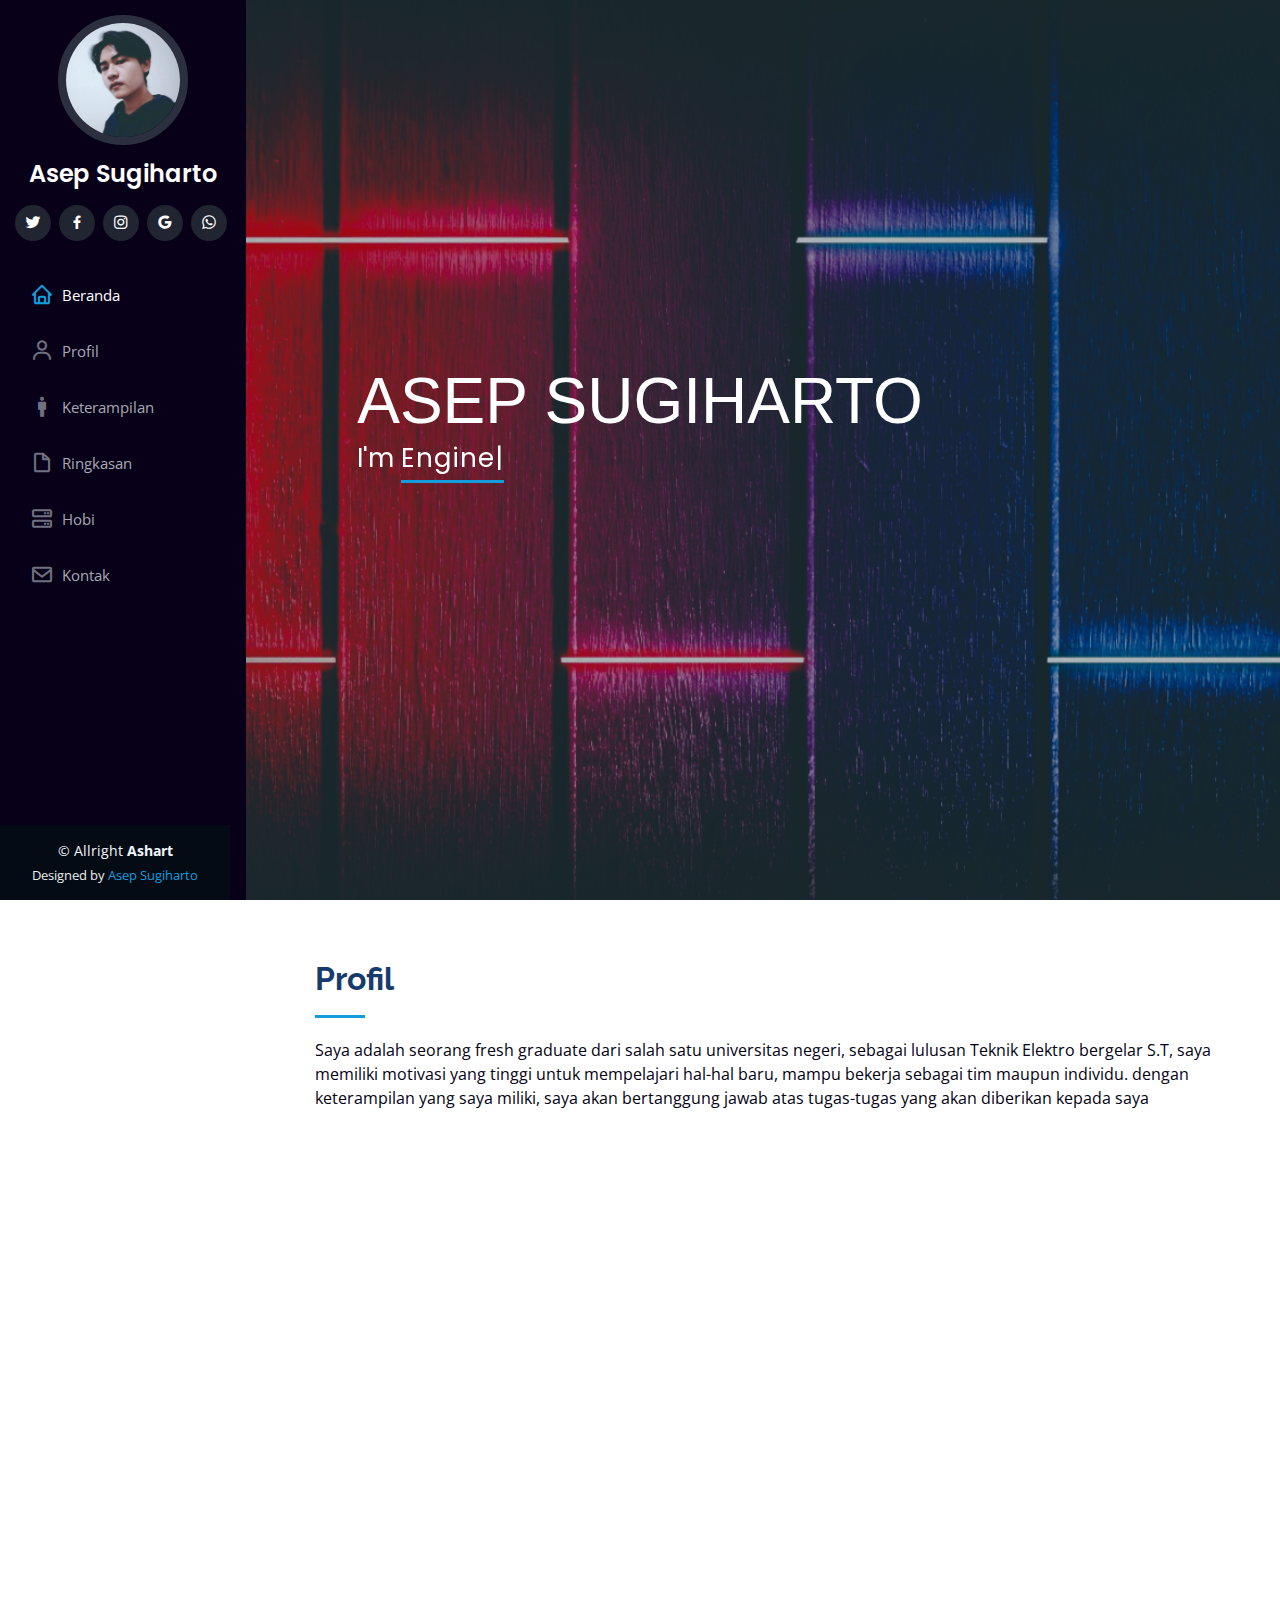
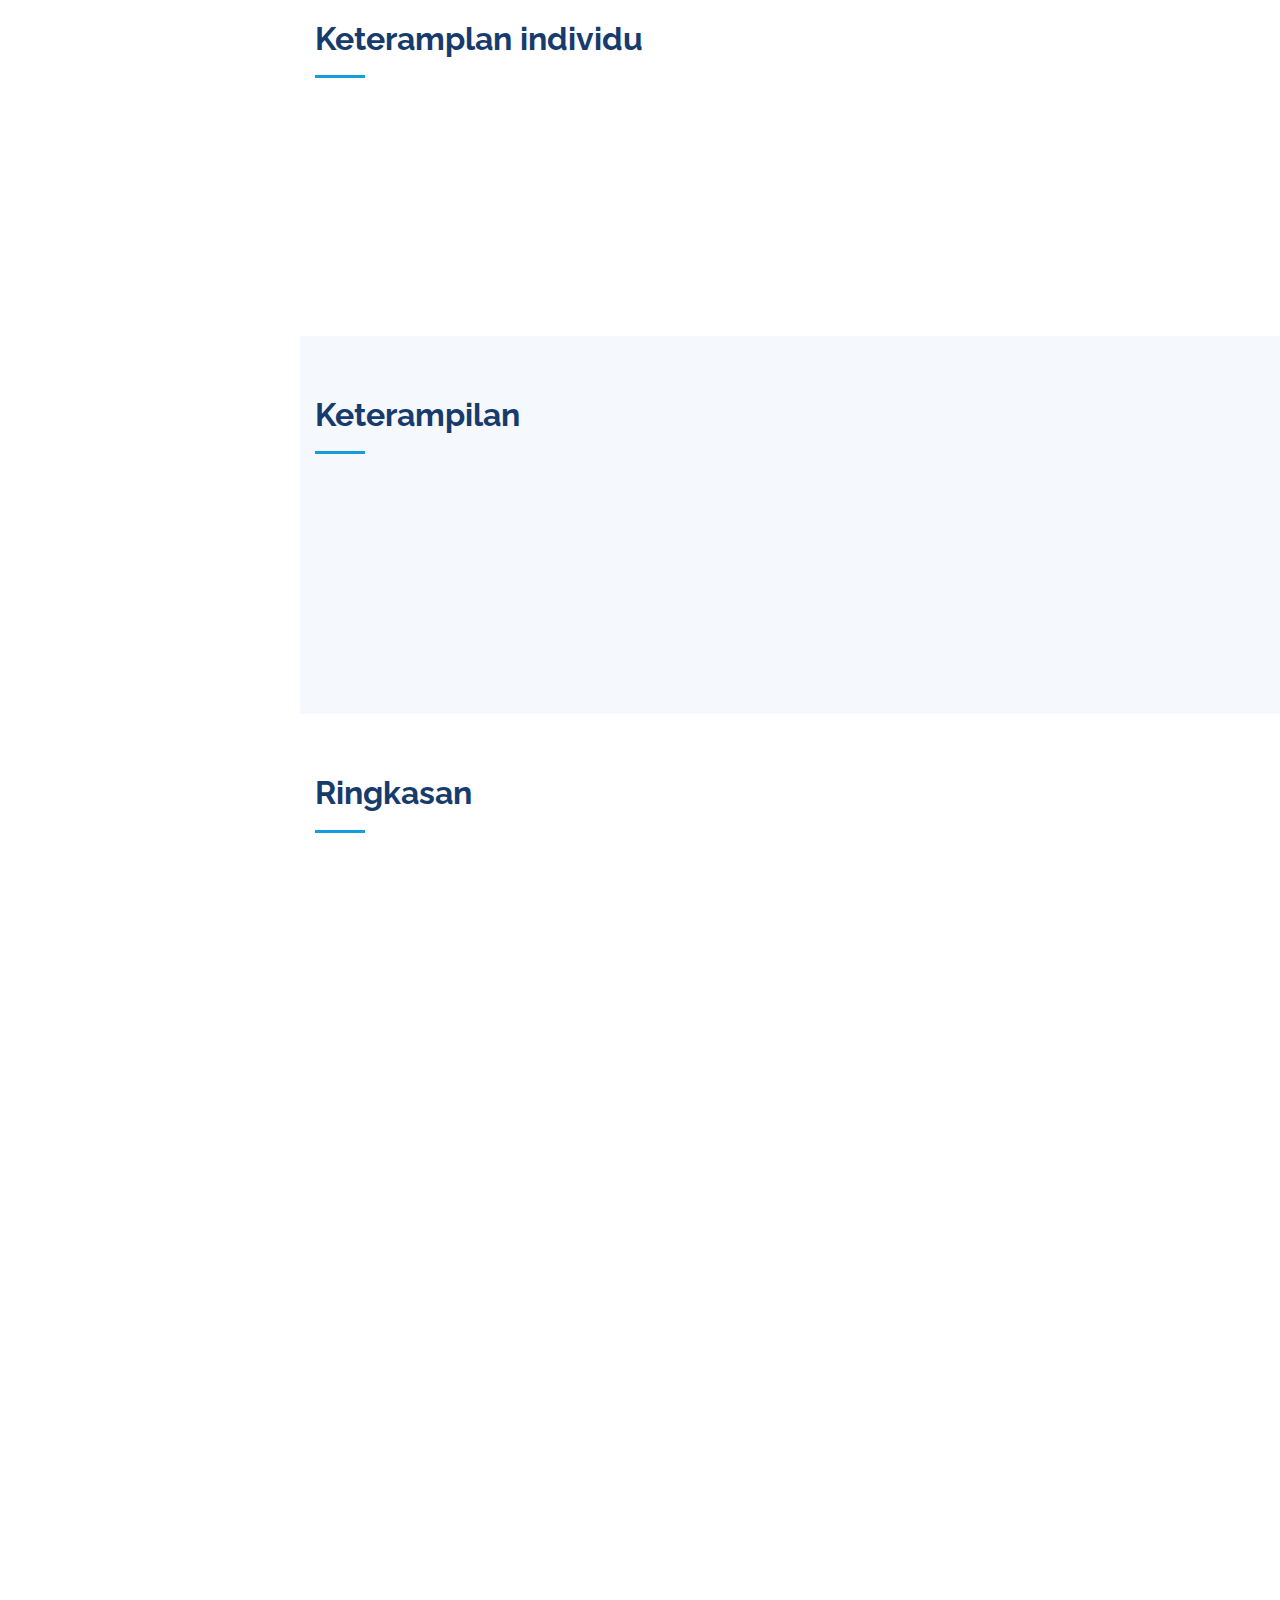
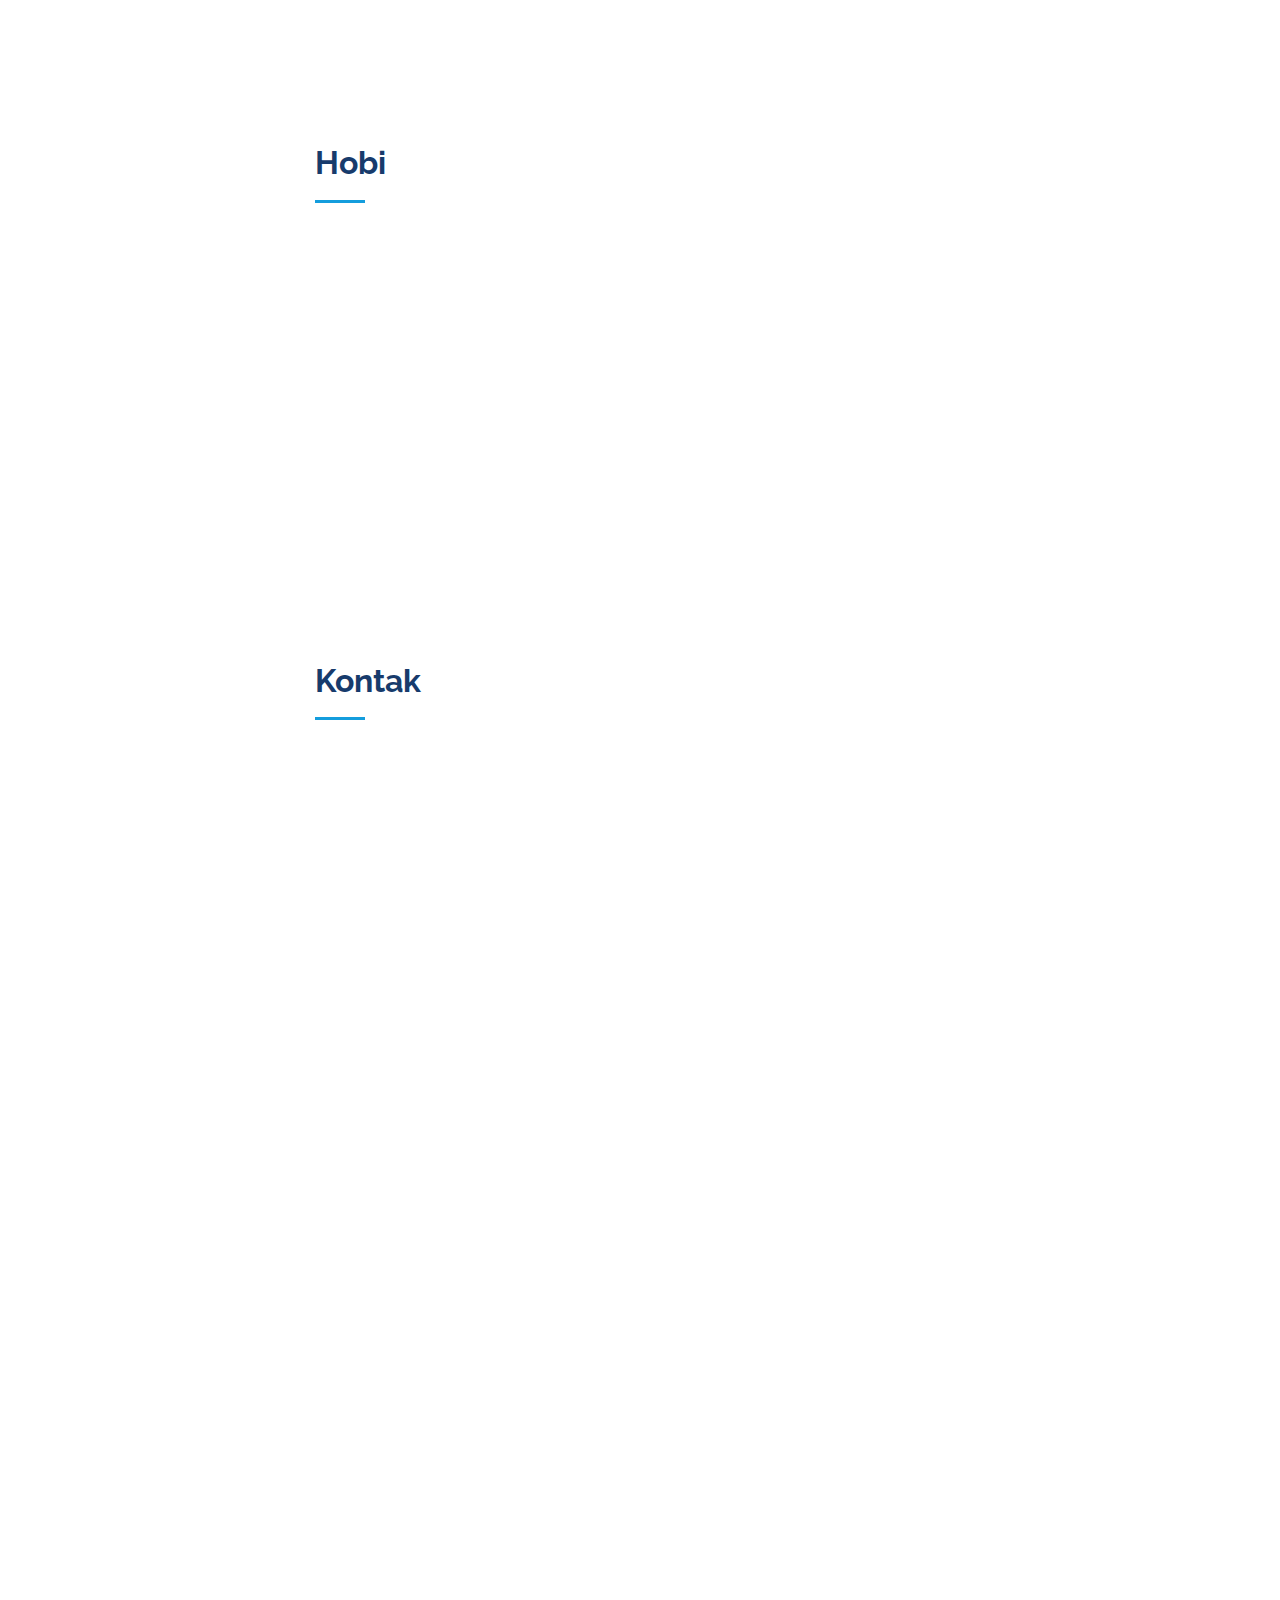
<file: index.html>
<!DOCTYPE html>
<html lang="en">


<head>
  
  <meta charset="utf-8">
  <meta content="width=device-width, initial-scale=1.0" name="viewport">

  <title>CV Asep Sugiharto</title>
  <meta content="" name="description">
  <meta content="" name="keywords">

  <!-- Favicons -->
  <link href="assets/img/favicon.icon" rel="icon">
  <link href="assets/img/facation.icon" rel="apple-touch-icon">

  <!-- Google Fonts -->
  <link href="https://fonts.googleapis.com/css?family=Open+Sans:300,300i,400,400i,600,600i,700,700i|Raleway:300,300i,400,400i,500,500i,600,600i,700,700i|Poppins:300,300i,400,400i,500,500i,600,600i,700,700i" rel="stylesheet">

  <!-- Vendor CSS Files -->
  <link href="assets/vendor/bootstrap/css/bootstrap.min.css" rel="stylesheet">
  <link href="assets/vendor/icofont/icofont.min.css" rel="stylesheet">
  <link href="assets/vendor/boxicons/css/boxicons.min.css" rel="stylesheet">
  <link href="assets/vendor/venobox/venobox.css" rel="stylesheet">
  <link href="assets/vendor/owl.carousel/assets/owl.carousel.min.css" rel="stylesheet">
  <link href="assets/vendor/aos/aos.css" rel="stylesheet">

  <!-- Template Main CSS File -->
  <link href="assets/css/style.css" rel="stylesheet">

  <!-- =======================================================
  * Template Name: iPortfolio - v1.5.1
  * Template URL: https://bootstrapmade.com/iportfolio-bootstrap-portfolio-websites-template/
  * Author: BootstrapMade.com
  * License: https://bootstrapmade.com/license/
  ======================================================== -->
</head>

<body>
 

  <!-- ======= Mobile nav toggle button ======= -->
  <button type="button" class="mobile-nav-toggle d-xl-none"><i class="icofont-navigation-menu"></i></button>

  <!-- ======= Header ======= -->
  <header id="header">
    <div class="d-flex flex-column">

      <div class="profile">
        <img src="assets/img/profile-img.jpeg" alt="" class="img-fluid rounded-circle" >
        <h1 class="text-light"><a href="index.html">Asep Sugiharto</a></h1>
        <div class="social-links mt-3 text-center">
          <a href="https://twitter.com/SugiAs2" class="twitter"><i class="bx bxl-twitter"></i></a>
          <a href="https://facebook.com/assep.wiie" class="facebook"><i class="bx bxl-facebook"></i></a>
          <a href="https://instagram.com/asepsugii" class="instagram"><i class="bx bxl-instagram"></i></a>
          <a href="mailto:sugihartoasep20@gmail.com" class="google-plus"><i class="bx bxl-google"></i></a>
          <a href="whatsapp://send?text=Hello&phone=+6281221193539" class="whatsapp"><i class="bx bxl-whatsapp"></i></a>
        </div>
      </div>

      <nav class="nav-menu">
        <ul>
          <li class="active"><a href="#hero"><i class="bx bx-home"></i> <span>Beranda</span></a></li>
          <li><a href="#about"><i class="bx bx-user"></i> <span>Profil</span></a></li>
          <li><a href="#facts"><i class="bx bx-male"></i> <span>Keterampilan</span></a></li>
          <li><a href="#resume"><i class="bx bx-file-blank"></i> <span>Ringkasan</span></a></li>
          <li><a href="#services"><i class="bx bx-server"></i> Hobi</a></li>
          <li><a href="#contact"><i class="bx bx-envelope"></i> Kontak</a></li>

        </ul>
      </nav><!-- .nav-menu -->
      <button type="button" class="mobile-nav-toggle d-xl-none"><i class="icofont-navigation-menu"></i></button>

    </div>
  </header><!-- End Header -->

  <!-- ======= Hero Section ======= -->
  <section id="hero" class="d-flex flex-column justify-content-center align-items-center">
    <div class="hero-container" data-aos="fade-in" >
      
      <h1>ASEP SUGIHARTO</h1>
      <p>I'm <span class="typed" data-typed-items="Engineering, Web Designer, Freelancer,"></span></p>
    </div>
  </section><!-- End Hero -->

  <main id="main">

    <!-- ======= About Section ======= -->
    <section id="about" class="about">
      <div class="container">

        <div class="section-title">
          <h2>Profil</h2>
          <p>Saya adalah seorang fresh graduate dari salah satu universitas negeri, 
             sebagai lulusan Teknik Elektro bergelar S.T, saya memiliki motivasi yang tinggi untuk 
             mempelajari hal-hal baru, mampu bekerja sebagai tim maupun individu. 
             dengan keterampilan yang saya miliki, saya akan bertanggung jawab
             atas tugas-tugas yang akan diberikan kepada saya
          </p>
        </div>

        <div class="row">
          <div class="col-lg-4" data-aos="fade-right">
            <img src="assets/img/profiel1.jpeg" class="img-fluid" alt="">
          </div>
          <div class="col-lg-8 pt-4 pt-lg-0 content" data-aos="fade-left">
            <h3>Electrical Engineering &amp; Web Designer.</h3>
            <p class="font-italic">
              Biodata 
            </p>
            <div class="row">
              <div class="col-lg-6">
                <ul>
                  <li><i class="icofont-rounded-right"></i> <strong>Nama:</strong> Asep Sugiharto</li>
                  <li><i class="icofont-rounded-right"></i> <strong>Tanggal Lahir:</strong> 20 September 1999</li>
                  <li><i class="icofont-rounded-right"></i> <strong>Kota:</strong> Subang, Jawa Barat</li>
                </ul>
              </div>
              <div class="col-lg-6">
                <ul>
                  <li><i class="icofont-rounded-right"></i> <strong>Gelar:</strong> Sarjana Teknik</li>
                  <li><i class="icofont-rounded-right"></i> <strong>Kontak:</strong> +62 8221193539</li>
                  <li><i class="icofont-rounded-right"></i> <strong>Email:</strong> sugihartoasep20@gmail.com</li>
                </ul>
              </div>
            </div>
            <p>kelahiran tahun 1999 di kota Subang Jawa Barat, memiliki gelar sarjana teknik dengan Program 
              study yang diambil yaitu Teknik elektro di Universitas Pendidikan Indonesia.
            
            </p>
          </div>
        </div>

      </div>
    </section><!-- End About Section -->

    <!-- ======= Facts Section ======= -->
    <section id="facts" class="facts">
      <div class="container">

        <div class="section-title">
          <h2>Keteramplan individu</h2>

        <div class="row no-gutters">

          <div class="col-lg-3 col-md-6 d-md-flex align-items-md-stretch" data-aos="fade-up">
            <div class="count-box">
              <i class="icofont-simple-smile"></i>
              <span data-toggle="counter-up">75</span>
              <p><strong>Ramah</strong> dalam bersikap </p>
            </div>
          </div>

          <div class="col-lg-3 col-md-6 d-md-flex align-items-md-stretch" data-aos="fade-up" data-aos-delay="100">
            <div class="count-box">
              <i class="icofont-document-folder"></i>
              <span data-toggle="counter-up">90</span>
              <p><strong>Cermat</strong> Dalam mengerjakan suatu pekerjaan </p>
            </div>
          </div>

          <div class="col-lg-3 col-md-6 d-md-flex align-items-md-stretch" data-aos="fade-up" data-aos-delay="200">
            <div class="count-box">
              <i class="icofont-live-support"></i>
              <span data-toggle="counter-up">85</span>
              <p><strong>Individual</strong> baik dalam melakukan pekerjaan sendiri</p>
            </div>
          </div>

          <div class="col-lg-3 col-md-6 d-md-flex align-items-md-stretch" data-aos="fade-up" data-aos-delay="300">
            <div class="count-box">
              <i class="icofont-users-alt-5"></i>
              <span data-toggle="counter-up">80</span>
              <p><strong>Kerja Tim</strong> baik dalam bekerja sebagai tim</p>
            </div>
          </div>

        </div>

      </div>
    </section><!-- End Facts Section -->

    <!-- ======= Skills Section ======= -->
    <section id="Skills" class="skills section-bg">
      <div class="container">

        <div class="section-title">
          <h2>Keterampilan</h2>
        </div>

        <div class="row skills-content">

          <div class="col-lg-6" data-aos="fade-up">

            <div class="progress">
              <span class="skill">Corel Draw <i class="val">90%</i></span>
              <div class="progress-bar-wrap">
                <div class="progress-bar" role="progressbar" aria-valuenow="90" aria-valuemin="0" aria-valuemax="100"></div>
              </div>
            </div>

            <div class="progress">
              <span class="skill">Photoshop <i class="val">60%</i></span>
              <div class="progress-bar-wrap">
                <div class="progress-bar" role="progressbar" aria-valuenow="60" aria-valuemin="0" aria-valuemax="100"></div>
              </div>
            </div>

            <div class="progress">
              <span class="skill">Python <i class="val">85%</i></span>
              <div class="progress-bar-wrap">
                <div class="progress-bar" role="progressbar" aria-valuenow="85" aria-valuemin="0" aria-valuemax="100"></div>
              </div>
            </div>

          </div>

          <div class="col-lg-6" data-aos="fade-up" data-aos-delay="500">

            <div class="progress">
              <span class="skill">Visual Studio Code <i class="val">55%</i></span>
              <div class="progress-bar-wrap">
                <div class="progress-bar" role="progressbar" aria-valuenow="55" aria-valuemin="0" aria-valuemax="100"></div>
              </div>
            </div>

            <div class="progress">
              <span class="skill"> Proteus <i class="val">90%</i></span>
              <div class="progress-bar-wrap">
                <div class="progress-bar" role="progressbar" aria-valuenow="90" aria-valuemin="0" aria-valuemax="100"></div>
              </div>
            </div>

            <div class="progress">
              <span class="skill">HTML <i class="val">60%</i></span>
              <div class="progress-bar-wrap">
                <div class="progress-bar" role="progressbar" aria-valuenow="60" aria-valuemin="0" aria-valuemax="100"></div>
              </div>
            </div>

          </div>

        </div>

      </div>
    </section><!-- End Skills Section -->

    <!-- ======= Resume Section ======= -->
    <section id="resume" class="resume">
      <div class="container">

        <div class="section-title">
          <h2>Ringkasan</h2>
        </div>

        <div class="row">
          <div class="col-lg-6" data-aos="fade-up"data-aos-delay="300">
            <div class="resume-item pb-0">
              <h4>Asep Sugiharto</h4>
              <p><em>Teknisi Listrik dan Web Designer, mampu bekerja dibawah tekanan,  inovatif dan berorientasi pada tenggat waktu dengan keterampilan dan Personal Skill 
                yang ada dapat merancang Sebuah WEB yang berpusat pada pengguna dari konsep awal hingga hasil akhir.</em></p>
              <ul>
                <li>jl gegerarum no 115, Sukasari Bandung</li>
                <li>+62 81221193539</li>
                <li>sugihartoasep20@gmial.com</li>
              </ul>
            </div>

            <h3 class="resume-title">Pendidikan </h3>
            <div class="resume-item">
              <h4>universitas Pendidikan Indonesia</h4>
              <h5>2018 - 2022</h5>
              <p><em>Teknik Elektro</em></p>
              <p>Salah satu Universtas Terbaik dalam bidang Pendidikan, UPI (Universitas Pendidikan Indonesia) 
                 melahirkan lulusan-lulusan yang berkompeten dalam bidang yang ditekuni 
              </p>
            </div>
            <div class="resume-item">
              <h4>SMAN 1 Subang</h4>
              <h5>2015 - 2018</h5>
              <p><em>Matematika dan Pengetahuan Alam</em></p>
              <p> SMAN 1 Subang (Smansa) merupakan sekolah menengah atas terbaik di kota Subang, Memilik akreditasi A </p>
          </div>
    
        </div>
          <div class="col-lg-6" data-aos="fade-up" data-aos-delay="100">
            <h3 class="resume-title">Pengalaman</h3>
            <div class="resume-item">
              <h5>2018 - 2022</h5>
              <ul>
                <li>Ketua Bidang KOMINFO FORMAS UPI</li>
                <li>Ketua Pelaksana FGTS FORMAS UPI </li>
                <li>Anggota Bidang ACARA salah satu event prodi </li>
                <li>Ketua Pelaksana Acara Pengembangan Public Speaking Formas UPI</li>
                <li>Mengajar Matematika & IPA di SMP</li>
              </ul>
            </div>
          </div>
        </div>

      </div>
    </section><!-- End Resume Section -->

    <!-- ======= Services Section ======= -->
    <section id="services" class="services">
      <div class="container">

        <div class="section-title">
          <h2>Hobi</h2>
        </div>

        <div class="row">
          <div class="col-lg-4 col-md-6 icon-box" data-aos="fade-up">
            <div class="icon"><i class="icofont-music"></i></div>
            <h4 class="title"><a href="">Musik</a></h4>
            <p class="description">Mendengarkan berbagai ganre Musik dan bermain alat musik seperti gitar </p>
          </div>
          <div class="col-lg-4 col-md-6 icon-box" data-aos="fade-up" data-aos-delay="100">
            <div class="icon"><i class="icofont-movie"></i></div>
            <h4 class="title"><a href="">Movie</a></h4>
            <p class="description">Hobi menonton berbagai ganre film dari berbagai negara </p>
          </div>
          <div class="col-lg-4 col-md-6 icon-box" data-aos="fade-up" data-aos-delay="200">
            <div class="icon"><i class="icofont-book"></i></div>
            <h4 class="title"><a href="">Membaca</a></h4>
            <p class="description">Hobi membaca sebuah novel dan manga </p>
          </div>
          <div class="col-lg-4 col-md-6 icon-box" data-aos="fade-up" data-aos-delay="300">
            <div class="icon"><i class="icofont-culinary"></i></div>
            <h4 class="title"><a href=""> Memasak </a></h4>
            <p class="description">Senang berkreasi dengan bahan makanan</p>
          </div>
          <div class="col-lg-4 col-md-6 icon-box" data-aos="fade-up" data-aos-delay="400">
            <div class="icon"><i class="icofont-cat-alt-3"></i></div>
            <h4 class="title"><a href="">Hewan</a></h4>
            <p class="description">Hobi memelihara hewan seperti kucing dan Burung</p>
          </div>
          <div class="col-lg-4 col-md-6 icon-box" data-aos="fade-up" data-aos-delay="500">
            <div class="icon"><i class="icofont-game"></i></div>
            <h4 class="title"><a href="">Game</a></h4>
            <p class="description">Hobi bermain game dan senang mengikuti perkembangan game yang ada</p>
          </div>
        </div>

      </div>
    </section>
    <!-- End Services Section -->

    <!-- ======= Contact Section ======= -->
    <section id="contact" class="contact">
      <div class="container">

        <div class="section-title">
          <h2>Kontak</h2>
        </div>

        <div class="row" data-aos="fade-in">

          <div class="col-lg-5 d-flex align-items-stretch">
            <div class="info">
              <div class="address">
                <i class="icofont-google-map"></i>
                <h4>Lokasi:</h4>
                <p>jl gegerarum no 115 kec Sukasari, Bandung</p>
              </div>

              <div class="email">
                <i class="icofont-envelope"></i>
                <h4>Email:</h4>
                <p>sugihartoasep20gmail.com</p>
              </div>

              <div class="phone">
                <i class="icofont-phone"></i>
                <h4>Telepon:</h4>
                <p>+62 81221193539</p>
              </div>
              <iframe src="https://www.google.com/maps/embed?pb=!1m18!1m12!1m3!1d3961.2478075320764!2d107.58438481441476!3d-6.860876295041963!2m3!1f0!2f0!3f0!3m2!1i1024!2i768!4f13.1!3m3!1m2!1s0x2e68e6bb31039545%3A0xb2eba101474e10bc!2sJl.%20Geger%20Arum%2C%20Isola%2C%20Kec.%20Sukasari%2C%20Kota%20Bandung%2C%20Jawa%20Barat!5e0!3m2!1sid!2sid!4v1623356198657!5m2!1sid!2sid" frameborder="0" style="border:0; width: 100%; height: 290px;" allowfullscreen></iframe>          </div>

          

        </div>

      </div>
    </section><!-- End Contact Section -->

  </main><!-- End #main -->
  <footer id="footer">
    <div class="container">
      <div class="copyright">
        &copy; Allright <strong><span>Ashart</span></strong>
      </div>
      <div class="credits">
  
  <!-- All the links in the footer should remain intact. -->
        <!-- You can delete the links only if you purchased the pro version. -->
        <!-- Licensing information: https://bootstrapmade.com/license/ -->
        <!-- Purchase the pro version with working PHP/AJAX contact form: https://bootstrapmade.com/iportfolio-bootstrap-portfolio-websites-template/ -->
        Designed by <a href="https://bootstrapmade.com/">Asep Sugiharto</a>
      </div>
    </div>
  </footer><!-- End  Footer -->
  <a href="#home" class="back-to-top"><i class="icofont-simple-up"></i></a>

  <!-- Vendor JS Files -->
  <script src="assets/vendor/jquery/jquery.min.js"></script>
  <script src="assets/vendor/bootstrap/js/bootstrap.bundle.min.js"></script>
  <script src="assets/vendor/jquery.easing/jquery.easing.min.js"></script>
  <script src="assets/vendor/php-email-form/validate.js"></script>
  <script src="assets/vendor/waypoints/jquery.waypoints.min.js"></script>
  <script src="assets/vendor/counterup/counterup.min.js"></script>
  <script src="assets/vendor/isotope-layout/isotope.pkgd.min.js"></script>
  <script src="assets/vendor/venobox/venobox.min.js"></script>
  <script src="assets/vendor/owl.carousel/owl.carousel.min.js"></script>
  <script src="assets/vendor/typed.js/typed.min.js"></script>
  <script src="assets/vendor/aos/aos.js"></script>

  <!-- Template Main JS File -->
  <script src="assets/js/main.js"></script>

</body>

</html>
</file>
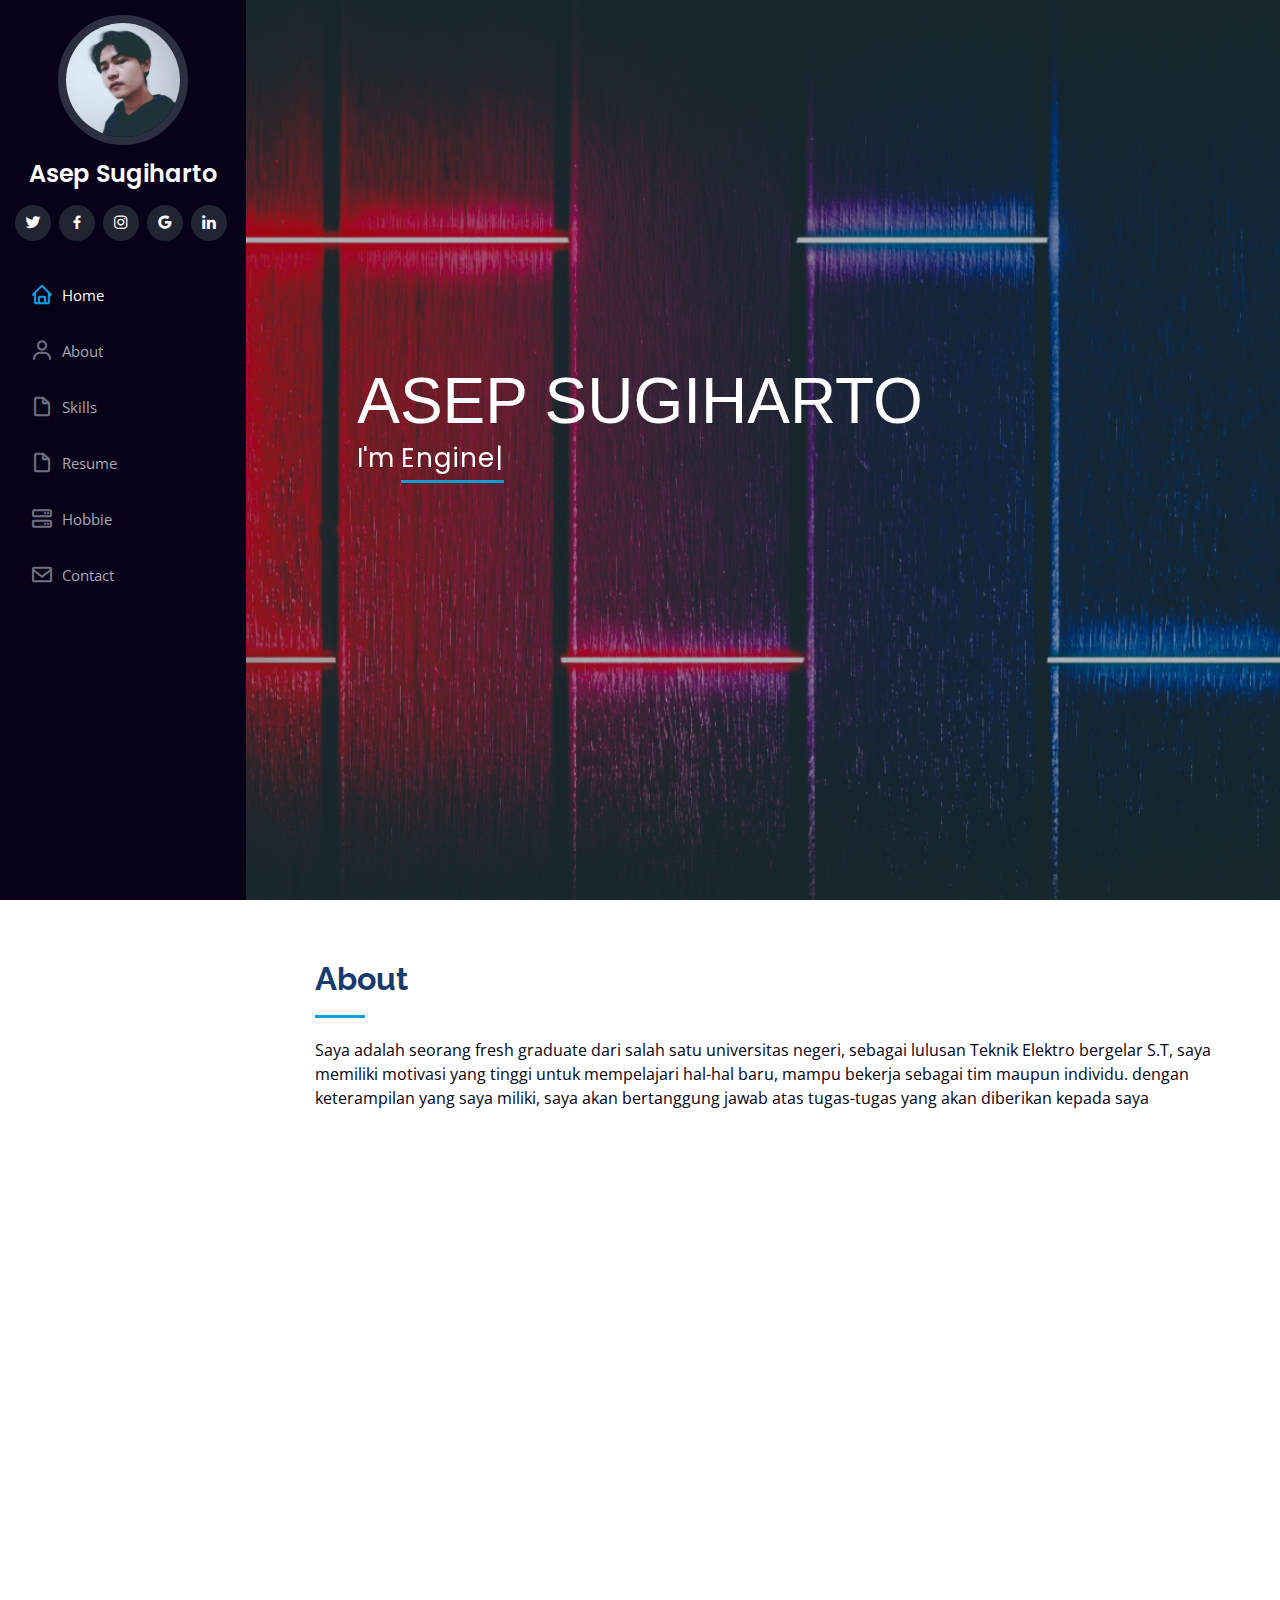
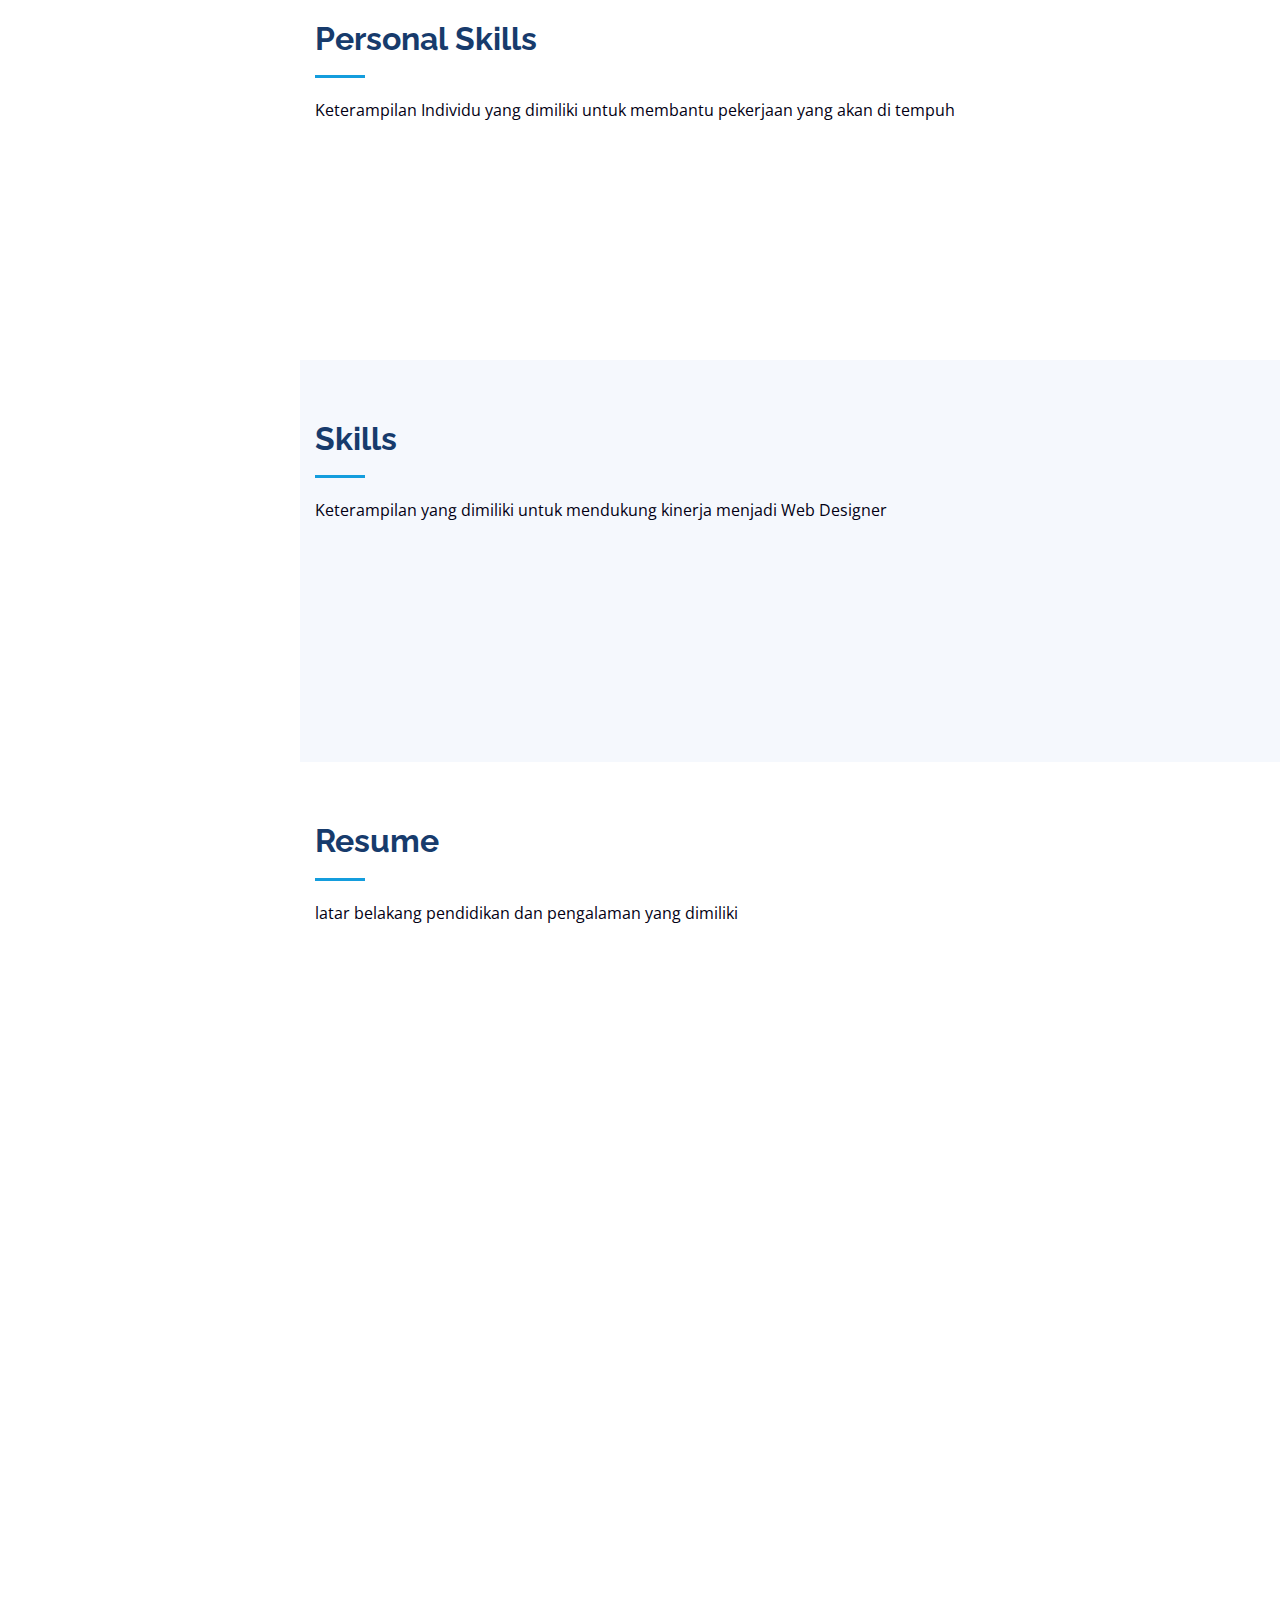
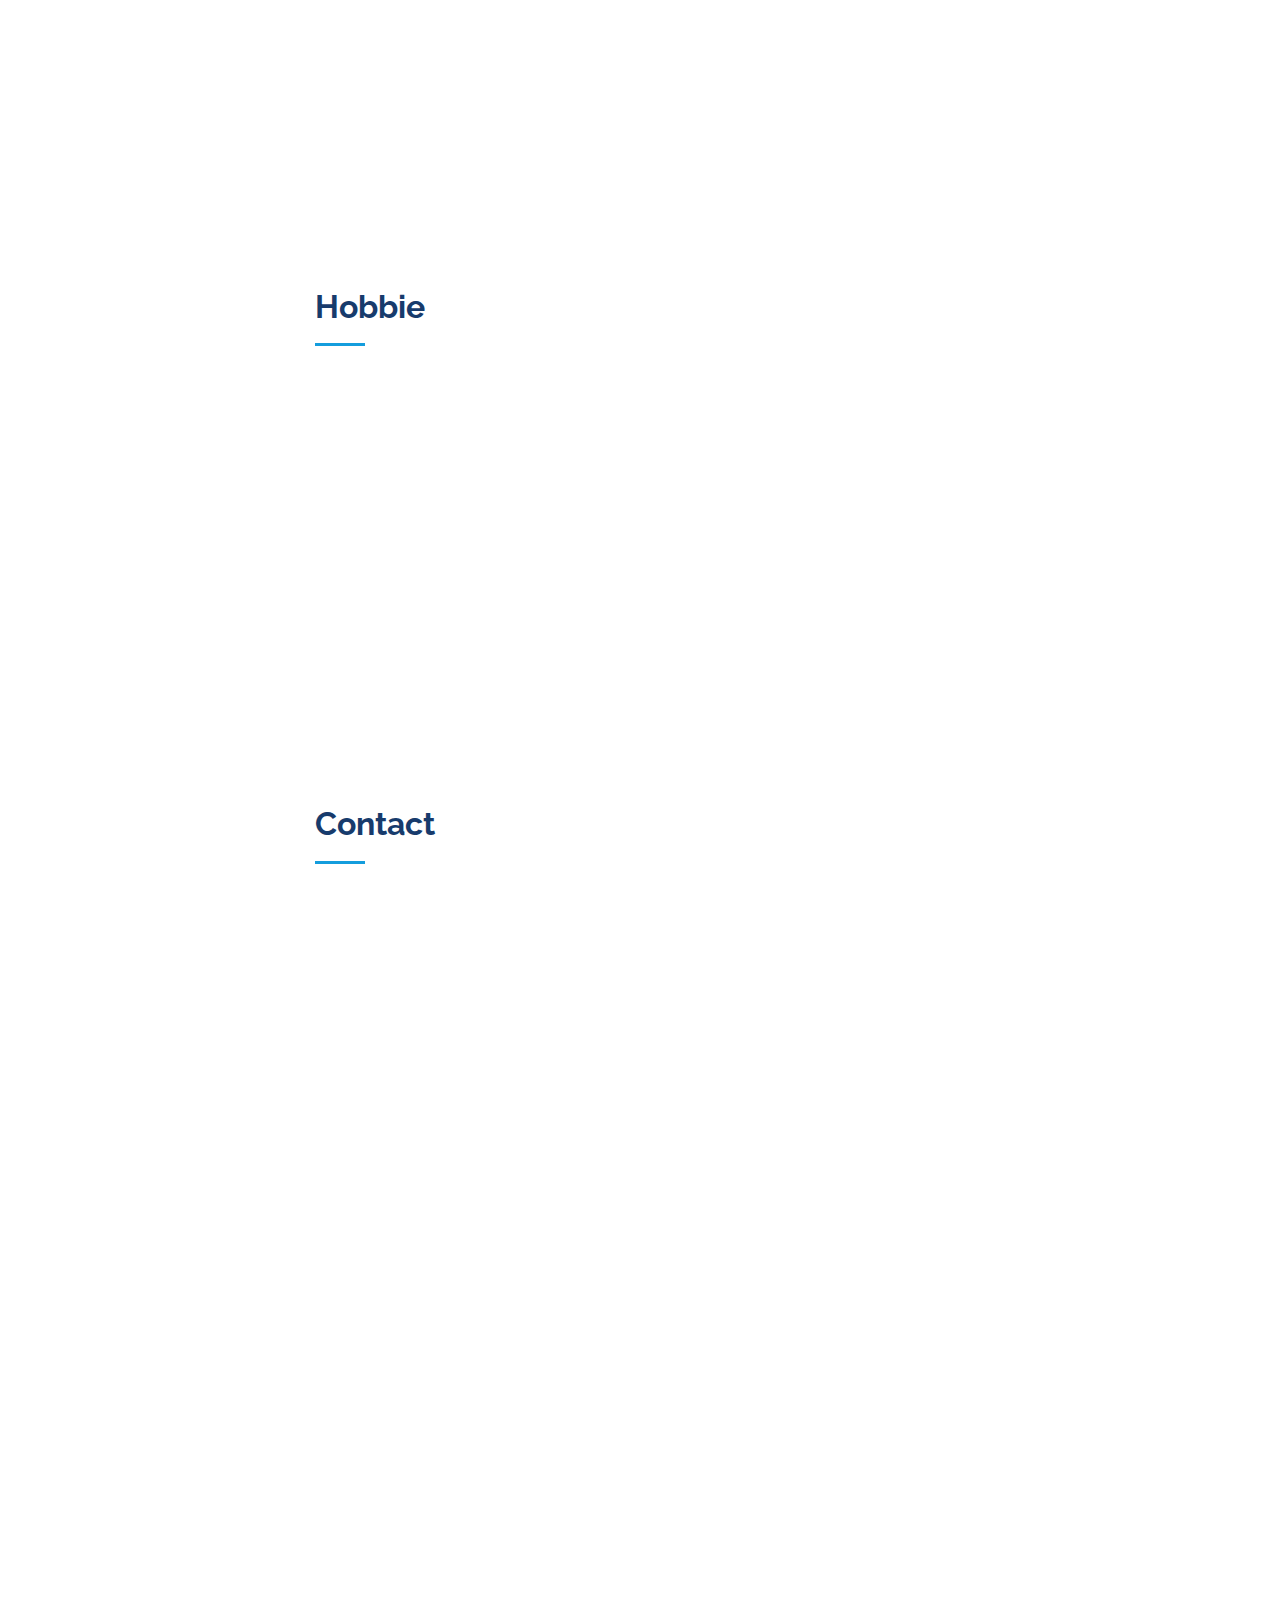
<file: index2.html>
<!DOCTYPE html>
<html lang="en">

<head>
  <meta charset="utf-8">
  <meta content="width=device-width, initial-scale=1.0" name="viewport">

  <title>CV Asep Sugiharto</title>
  <meta content="" name="description">
  <meta content="" name="keywords">

  <!-- Favicons -->
  <link href="assets/img/favicon.icon" rel="icon">
  <link href="assets/img/facation.icon" rel="apple-touch-icon">

  <!-- Google Fonts -->
  <link href="https://fonts.googleapis.com/css?family=Open+Sans:300,300i,400,400i,600,600i,700,700i|Raleway:300,300i,400,400i,500,500i,600,600i,700,700i|Poppins:300,300i,400,400i,500,500i,600,600i,700,700i" rel="stylesheet">

  <!-- Vendor CSS Files -->
  <link href="assets/vendor/bootstrap/css/bootstrap.min.css" rel="stylesheet">
  <link href="assets/vendor/icofont/icofont.min.css" rel="stylesheet">
  <link href="assets/vendor/boxicons/css/boxicons.min.css" rel="stylesheet">
  <link href="assets/vendor/venobox/venobox.css" rel="stylesheet">
  <link href="assets/vendor/owl.carousel/assets/owl.carousel.min.css" rel="stylesheet">
  <link href="assets/vendor/aos/aos.css" rel="stylesheet">

  <!-- Template Main CSS File -->
  <link href="assets/css/style.css" rel="stylesheet">

  <!-- =======================================================
  * Template Name: iPortfolio - v1.5.1
  * Template URL: https://bootstrapmade.com/iportfolio-bootstrap-portfolio-websites-template/
  * Author: BootstrapMade.com
  * License: https://bootstrapmade.com/license/
  ======================================================== -->
</head>

<body>

  <!-- ======= Mobile nav toggle button ======= -->
  <button type="button" class="mobile-nav-toggle d-xl-none"><i class="icofont-navigation-menu"></i></button>

  <!-- ======= Header ======= -->
  <header id="header">
    <div class="d-flex flex-column">

      <div class="profile">
        <img src="assets/img/profile-img.jpeg" alt="" class="img-fluid rounded-circle">
        <h1 class="text-light"><a href="index.html">Asep Sugiharto</a></h1>
        <div class="social-links mt-3 text-center">
          <a href="#" class="twitter"><i class="bx bxl-twitter"></i></a>
          <a href="#" class="facebook"><i class="bx bxl-facebook"></i></a>
          <a href="#" class="instagram"><i class="bx bxl-instagram"></i></a>
          <a href="#" class="google-plus"><i class="bx bxl-google"></i></a>
          <a href="#" class="linkedin"><i class="bx bxl-linkedin"></i></a>
        </div>
      </div>

      <nav class="nav-menu">
        <ul>
          <li class="active"><a href="#hero"><i class="bx bx-home"></i> <span>Home</span></a></li>
          <li><a href="#about"><i class="bx bx-user"></i> <span>About</span></a></li>
          <li><a href="#facts"><i class="bx bx-file-blank"></i> <span>Skills</span></a></li>
          <li><a href="#resume"><i class="bx bx-file-blank"></i> <span>Resume</span></a></li>
          <li><a href="#services"><i class="bx bx-server"></i> Hobbie</a></li>
          <li><a href="#contact"><i class="bx bx-envelope"></i> Contact</a></li>

        </ul>
      </nav><!-- .nav-menu -->
      <button type="button" class="mobile-nav-toggle d-xl-none"><i class="icofont-navigation-menu"></i></button>

    </div>
  </header><!-- End Header -->

  <!-- ======= Hero Section ======= -->
  <section id="hero" class="d-flex flex-column justify-content-center align-items-center">
    <div class="hero-container" data-aos="fade-in" >
      
      <h1>ASEP SUGIHARTO</h1>
      <p>I'm <span class="typed" data-typed-items="Engineering, Web Designer, Freelancer,"></span></p>
    </div>
  </section><!-- End Hero -->

  <main id="main">

    <!-- ======= About Section ======= -->
    <section id="about" class="about">
      <div class="container">

        <div class="section-title">
          <h2>About</h2>
          <p>Saya adalah seorang fresh graduate dari salah satu universitas negeri, 
             sebagai lulusan Teknik Elektro bergelar S.T, saya memiliki motivasi yang tinggi untuk 
             mempelajari hal-hal baru, mampu bekerja sebagai tim maupun individu. 
             dengan keterampilan yang saya miliki, saya akan bertanggung jawab
             atas tugas-tugas yang akan diberikan kepada saya
          </p>
        </div>

        <div class="row">
          <div class="col-lg-4" data-aos="fade-right">
            <img src="assets/img/profiel1.jpeg" class="img-fluid" alt="">
          </div>
          <div class="col-lg-8 pt-4 pt-lg-0 content" data-aos="fade-left">
            <h3>Electrical Engineering &amp; Web Designer.</h3>
            <p class="font-italic">
              Biodata Singkat 
            </p>
            <div class="row">
              <div class="col-lg-6">
                <ul>
                  <li><i class="icofont-rounded-right"></i> <strong>Tanggal Lahir:</strong> 20 September 1999</li>
                  <li><i class="icofont-rounded-right"></i> <strong>Website:</strong> www.Ashart.com</li>
                  <li><i class="icofont-rounded-right"></i> <strong>Kontak:</strong> +62 8221193539</li>
                  <li><i class="icofont-rounded-right"></i> <strong>Kota:</strong> City : Subang, Jawa Barat</li>
                </ul>
              </div>
              <div class="col-lg-6">
                <ul>
                  <li><i class="icofont-rounded-right"></i> <strong>Umur:</strong> 22</li>
                  <li><i class="icofont-rounded-right"></i> <strong>Gelar:</strong> Sarjana</li>
                  <li><i class="icofont-rounded-right"></i> <strong>Email:</strong> asepsugiharto@gmail.com</li>
                </ul>
              </div>
            </div>
            <p>kelahiran tahun 1999 di kota Subang Jawa Barat, Umur 22 tahun memiliki gelar sarjana dengan Program 
              study yang diambil yaitu Teknik elektro di Universitas Pendidikan Indonesia.
            
            </p>
          </div>
        </div>

      </div>
    </section><!-- End About Section -->

    <!-- ======= Facts Section ======= -->
    <section id="facts" class="facts">
      <div class="container">

        <div class="section-title">
          <h2>Personal Skills</h2>
          <p>Keterampilan Individu yang dimiliki untuk membantu pekerjaan yang akan di tempuh</p>
        </div>

        <div class="row no-gutters">

          <div class="col-lg-3 col-md-6 d-md-flex align-items-md-stretch" data-aos="fade-up">
            <div class="count-box">
              <i class="icofont-simple-smile"></i>
              <span data-toggle="counter-up">75</span>
              <p><strong>Ramah</strong> dalam bersikap </p>
            </div>
          </div>

          <div class="col-lg-3 col-md-6 d-md-flex align-items-md-stretch" data-aos="fade-up" data-aos-delay="100">
            <div class="count-box">
              <i class="icofont-document-folder"></i>
              <span data-toggle="counter-up">90</span>
              <p><strong>Cermat</strong> Dalam mengerjakan suatu pekerjaan </p>
            </div>
          </div>

          <div class="col-lg-3 col-md-6 d-md-flex align-items-md-stretch" data-aos="fade-up" data-aos-delay="200">
            <div class="count-box">
              <i class="icofont-live-support"></i>
              <span data-toggle="counter-up">85</span>
              <p><strong>Individual</strong> baik dalam melakukan pekerjaan sendiri</p>
            </div>
          </div>

          <div class="col-lg-3 col-md-6 d-md-flex align-items-md-stretch" data-aos="fade-up" data-aos-delay="300">
            <div class="count-box">
              <i class="icofont-users-alt-5"></i>
              <span data-toggle="counter-up">80</span>
              <p><strong>Kerja Tim</strong> baik dalam bekerja sebagai tim</p>
            </div>
          </div>

        </div>

      </div>
    </section><!-- End Facts Section -->

    <!-- ======= Skills Section ======= -->
    <section id="Skills" class="skills section-bg">
      <div class="container">

        <div class="section-title">
          <h2>Skills</h2>
          <p>Keterampilan yang dimiliki untuk mendukung kinerja menjadi Web Designer </p>
        </div>

        <div class="row skills-content">

          <div class="col-lg-6" data-aos="fade-up">

            <div class="progress">
              <span class="skill">Corel Draw <i class="val">90%</i></span>
              <div class="progress-bar-wrap">
                <div class="progress-bar" role="progressbar" aria-valuenow="90" aria-valuemin="0" aria-valuemax="100"></div>
              </div>
            </div>

            <div class="progress">
              <span class="skill">Photoshop <i class="val">60%</i></span>
              <div class="progress-bar-wrap">
                <div class="progress-bar" role="progressbar" aria-valuenow="60" aria-valuemin="0" aria-valuemax="100"></div>
              </div>
            </div>

            <div class="progress">
              <span class="skill">Python <i class="val">85%</i></span>
              <div class="progress-bar-wrap">
                <div class="progress-bar" role="progressbar" aria-valuenow="85" aria-valuemin="0" aria-valuemax="100"></div>
              </div>
            </div>

          </div>

          <div class="col-lg-6" data-aos="fade-up" data-aos-delay="100">

            <div class="progress">
              <span class="skill">Visual Studio Code <i class="val">55%</i></span>
              <div class="progress-bar-wrap">
                <div class="progress-bar" role="progressbar" aria-valuenow="55" aria-valuemin="0" aria-valuemax="100"></div>
              </div>
            </div>

            <div class="progress">
              <span class="skill"> Proteus <i class="val">90%</i></span>
              <div class="progress-bar-wrap">
                <div class="progress-bar" role="progressbar" aria-valuenow="90" aria-valuemin="0" aria-valuemax="100"></div>
              </div>
            </div>

            <div class="progress">
              <span class="skill">HTML <i class="val">60%</i></span>
              <div class="progress-bar-wrap">
                <div class="progress-bar" role="progressbar" aria-valuenow="60" aria-valuemin="0" aria-valuemax="100"></div>
              </div>
            </div>

          </div>

        </div>

      </div>
    </section><!-- End Skills Section -->

    <!-- ======= Resume Section ======= -->
    <section id="resume" class="resume">
      <div class="container">

        <div class="section-title">
          <h2>Resume</h2>
          <p>latar belakang pendidikan dan pengalaman yang dimiliki</p>
        </div>

        <div class="row">
          <div class="col-lg-6" data-aos="fade-up">
            <h3 class="resume-title">Ringkasan</h3>
            <div class="resume-item pb-0">
              <h4>Asep Sugiharto</h4>
              <p><em>Teknisi Listrik dan Web Designer, mampu bekerja dibawah tekanan,  inovatif dan berorientasi pada tenggat waktu dengan keterampilan dan Personal Skill 
                yang ada dapat merancang Sebuah WEB yang berpusat pada pengguna dari konsep awal hingga hasil akhir.</em></p>
              <ul>
                <li>jl gegerarum no 115, Sukasari Bandung</li>
                <li>+62 81221193539</li>
                <li>asepsugiharto@gmial.com</li>
              </ul>
            </div>

            <h3 class="resume-title">Pendidikan </h3>
            <div class="resume-item">
              <h4>universitas Pendidikan Indonesia</h4>
              <h5>2018 - 2022</h5>
              <p><em>Teknik Elektro</em></p>
              <p>Salah satu Universtas Terbaik dalam bidang Pendidikan, UPI (Universitas Pendidikan Indonesia) 
                 melahirkan lulusan-lulusan yang berkompeten dalam bidang yang ditekuni 
              </p>
            </div>
            <div class="resume-item">
              <h4>SMAN 1 Subang</h4>
              <h5>2015 - 2018</h5>
              <p><em>Matematika dan Pengetahuan Alam</em></p>
              <p> SMAN 1 Subang (Smansa) merupakan sekolah menengah atas terbaik di kota Subang, Memilik akreditasi A </p>
          </div>
    
        </div>
          <div class="col-lg-6" data-aos="fade-up" data-aos-delay="100">
            <h3 class="resume-title">Pengalaman</h3>
            <div class="resume-item">
              <h5>2018 - 2020</h5>
              <ul>
                <li>Ketua Bidang KOMINFO FORMAS UPI</li>
                <li>Ketua Pelaksana FGTS FORMAS UPI </li>
                <li>Anggota Bidang ACARA salah satu event prodi </li>
                <li>Ketua Pelaksana Acara Pengembangan Public Speaking Formas UPI</li>
                <li>Mengajar Matematika & IPA di SMP</li>
              </ul>
            </div>
          </div>
        </div>

      </div>
    </section><!-- End Resume Section -->

    <!-- ======= Services Section ======= -->
    <section id="services" class="services">
      <div class="container">

        <div class="section-title">
          <h2>Hobbie</h2>
        </div>

        <div class="row">
          <div class="col-lg-4 col-md-6 icon-box" data-aos="fade-up">
            <div class="icon"><i class="icofont-music"></i></div>
            <h4 class="title"><a href="">Musik</a></h4>
            <p class="description">Mendengarkan berbagai ganre Musik dan bermain alat musik seperti gitar </p>
          </div>
          <div class="col-lg-4 col-md-6 icon-box" data-aos="fade-up" data-aos-delay="100">
            <div class="icon"><i class="icofont-movie"></i></div>
            <h4 class="title"><a href="">Movie</a></h4>
            <p class="description">Hobi menonton berbagai ganre film dari berbagai negara </p>
          </div>
          <div class="col-lg-4 col-md-6 icon-box" data-aos="fade-up" data-aos-delay="200">
            <div class="icon"><i class="icofont-book"></i></div>
            <h4 class="title"><a href="">Membaca</a></h4>
            <p class="description">Hobi membaca sebuah novel dan manga </p>
          </div>
          <div class="col-lg-4 col-md-6 icon-box" data-aos="fade-up" data-aos-delay="300">
            <div class="icon"><i class="icofont-culinary"></i></div>
            <h4 class="title"><a href=""> Memasak </a></h4>
            <p class="description">Senang berkreasi dengan bahan makanan</p>
          </div>
          <div class="col-lg-4 col-md-6 icon-box" data-aos="fade-up" data-aos-delay="400">
            <div class="icon"><i class="icofont-cat-alt-3"></i></div>
            <h4 class="title"><a href="">Hewan</a></h4>
            <p class="description">Hobi memelihara hewan seperti kucing dan Burung</p>
          </div>
          <div class="col-lg-4 col-md-6 icon-box" data-aos="fade-up" data-aos-delay="500">
            <div class="icon"><i class="icofont-game"></i></div>
            <h4 class="title"><a href="">Game</a></h4>
            <p class="description">Hobi bermain game dan senang mengikuti perkembangan game yang ada/p>
          </div>
        </div>

      </div>
    </section>
    <!-- End Services Section -->

    <!-- ======= Contact Section ======= -->
    <section id="contact" class="contact">
      <div class="container">

        <div class="section-title">
          <h2>Contact</h2>
        </div>

        <div class="row" data-aos="fade-in">

          <div class="col-lg-5 d-flex align-items-stretch">
            <div class="info">
              <div class="address">
                <i class="icofont-google-map"></i>
                <h4>Lokasi:</h4>
                <p>jl gegerarum no 115 kec Sukasari, Bandung</p>
              </div>

              <div class="email">
                <i class="icofont-envelope"></i>
                <h4>Email:</h4>
                <p>asepsugiharto@gmail.com</p>
              </div>

              <div class="phone">
                <i class="icofont-phone"></i>
                <h4>Telepon:</h4>
                <p>+62 81221193539</p>
              </div>
              <iframe src="https://www.google.com/maps/embed?pb=!1m18!1m12!1m3!1d3961.2478075320764!2d107.58438481441476!3d-6.860876295041963!2m3!1f0!2f0!3f0!3m2!1i1024!2i768!4f13.1!3m3!1m2!1s0x2e68e6bb31039545%3A0xb2eba101474e10bc!2sJl.%20Geger%20Arum%2C%20Isola%2C%20Kec.%20Sukasari%2C%20Kota%20Bandung%2C%20Jawa%20Barat!5e0!3m2!1sid!2sid!4v1623356198657!5m2!1sid!2sid" frameborder="0" style="border:0; width: 100%; height: 290px;" allowfullscreen></iframe>          </div>

          <div class="col-lg-7 mt-5 mt-lg-0 d-flex align-items-stretch">
            <form action="forms/contact.php" method="post" role="form" class="php-email-form">
              <div class="form-row">
                <div class="form-group col-md-6">
                  <label for="name">Nama</label>
                  <input type="text" name="name" class="form-control" id="name" data-rule="minlen:4" data-msg="Please enter at least 4 chars" />
                  <div class="validate"></div>
                </div>
                <div class="form-group col-md-6">
                  <label for="name">Email</label>
                  <input type="email" class="form-control" name="email" id="email" data-rule="email" data-msg="Please enter a valid email" />
                  <div class="validate"></div>
                </div>
              </div>
              <div class="form-group">
                <label for="name">Subjek</label>
                <input type="text" class="form-control" name="subject" id="subject" data-rule="minlen:4" data-msg="Please enter at least 8 chars of subject" />
                <div class="validate"></div>
              </div>
              <div class="form-group">
                <label for="name">Pesan</label>
                <textarea class="form-control" name="message" rows="10" data-rule="required" data-msg="Please write something for us"></textarea>
                <div class="validate"></div>
              </div>
              <div class="mb-3">
                <div class="loading">Loading</div>
                <div class="error-message"></div>
                <div class="sent-message">Your message has been sent. Thank you!</div>
              </div>
              <div class="text-center"><button type="submit">Kirim Pesan </button></div>
            </form>
          </div>

        </div>

      </div>
    </section><!-- End Contact Section -->

  </main><!-- End #main -->

  <a href="#" class="back-to-top"><i class="icofont-simple-up"></i></a>

  <!-- Vendor JS Files -->
  <script src="assets/vendor/jquery/jquery.min.js"></script>
  <script src="assets/vendor/bootstrap/js/bootstrap.bundle.min.js"></script>
  <script src="assets/vendor/jquery.easing/jquery.easing.min.js"></script>
  <script src="assets/vendor/php-email-form/validate.js"></script>
  <script src="assets/vendor/waypoints/jquery.waypoints.min.js"></script>
  <script src="assets/vendor/counterup/counterup.min.js"></script>
  <script src="assets/vendor/isotope-layout/isotope.pkgd.min.js"></script>
  <script src="assets/vendor/venobox/venobox.min.js"></script>
  <script src="assets/vendor/owl.carousel/owl.carousel.min.js"></script>
  <script src="assets/vendor/typed.js/typed.min.js"></script>
  <script src="assets/vendor/aos/aos.js"></script>

  <!-- Template Main JS File -->
  <script src="assets/js/main.js"></script>

</body>

</html>
</file>
<file: assets/vendor/venobox/venobox.css>
/* ------ venobox.css --------*/
.vbox-overlay *, .vbox-overlay *:before, .vbox-overlay *:after{
    -webkit-backface-visibility: hidden;
    -webkit-box-sizing:border-box;
    -moz-box-sizing:border-box;
    box-sizing:border-box;
}
.vbox-overlay * { 
    -webkit-backface-visibility: visible;
    backface-visibility: visible;
}
.vbox-overlay{
    display: -webkit-flex;
    display: flex;
    -webkit-flex-direction: column;
    flex-direction: column;
    -webkit-justify-content: center;
    justify-content: center;
    -webkit-align-items: center;
    align-items: center;
    position: fixed;
    left: 0;
    top: 0;
    bottom: 0;
    right: 0;
    z-index: 999999;
}

/* ----- navigation ----- */
.vbox-title{
    width: 100%;
    height: 40px;
    float: left;
    text-align: center;
    line-height: 28px;
    font-size: 12px;
    padding: 6px 50px;
    overflow: hidden;
    position: fixed;
    display: none;
    left: 0;
    z-index: 89;
}
.vbox-close{
    cursor: pointer;
    position: fixed;
    top: -1px;
    right: 0;
    width: 50px;
    height: 40px;
    padding: 6px;
    display: block;
    background-position:10px center;
    overflow: hidden;
    font-size: 24px;
    line-height: 1;
    text-align: center;
    z-index: 99;
}
.vbox-left{
    cursor: pointer;
    position: fixed;
    left: 0;
    height: 40px;
    overflow: hidden;
    line-height: 28px;
    font-size: 12px;
    z-index: 99;
    display: flex;
    align-items:center;
}
.vbox-num{
    display: inline-block;
    margin: 6px 0 6px 15px;
}
/* ----- Social share ----- */
.vbox-share{
    line-height: 28px;
    font-size: 12px;
    overflow: hidden;
    position: fixed;
    left: 0;
    z-index: 98;
    display: flex;
    align-items:center;
    justify-content: center;
    width: 100%;
    text-align: center;
}
.vbox-share svg{
    max-height: 28px;
    width: 28px;
    z-index: 10;
    margin-left: 12px;
    margin-top: 6px;
    margin-bottom: 6px;
    vertical-align: middle;
}


/* ----- navigation ARROWS ----- */
.vbox-next, .vbox-prev{
    position: fixed;
    top: 50%;
    margin-top: -15px;
    overflow: hidden;
    cursor: pointer;
    display: block;
    width: 45px;
    height: 45px;
    z-index: 99;
}
.vbox-next span, .vbox-prev span{
    position: relative;
    width: 20px;
    height: 20px;
    border: 2px solid transparent;
    border-top-color: #B6B6B6;
    border-right-color: #B6B6B6;
    text-indent: -100px;
    position: absolute;
    top: 8px;
    display: block;
}
.vbox-prev{
    left: 15px;
}
.vbox-next{
    right: 15px;
}
.vbox-prev span{
    left: 10px;
    -ms-transform: rotate(-135deg);
    -webkit-transform: rotate(-135deg);
    transform: rotate(-135deg);
}
.vbox-next span{
    -ms-transform: rotate(45deg);
    -webkit-transform: rotate(45deg);
    transform: rotate(45deg);
    right: 10px;
}
/* ------- inline window ------ */
.vbox-inline{
    width: 420px;
    height: 315px;
    height: 70vh;
    padding: 10px;
    background: #fff;
    margin: 0 auto;
    overflow: auto;
    text-align: left;
}
/* ------- Video & iFrames window ------ */
.venoframe{
    max-width: 100%;
    width: 100%;
    border: none;
    width: 100%;
    height: 260px;
    height: 70vh;
}
.venoframe.vbvid{
    height: 260px;
}
@media (min-width: 768px) {
    .venoframe, .vbox-inline{
        width: 90%;
        height: 360px;
        height: 70vh;
    }
    .venoframe.vbvid{
        width: 640px;
        height: 360px;
    }
}
@media (min-width: 992px) {
    .venoframe, .vbox-inline{
        max-width: 1200px;
        width: 80%;
        height: 540px;
        height: 70vh;
    }
    .venoframe.vbvid{
        width: 960px;
        height: 540px;
    }
}
/* 
Please do NOT edit this part! 
or at least read this note: http://i.imgur.com/7C0ws9e.gif
*/
.vbox-open{
    overflow: hidden;
}
.vbox-container{
    position: absolute;
    left: 0;
    right: 0;
    top: 0;
    bottom: 0;
    overflow-x: hidden;
    overflow-y: scroll;
    overflow-scrolling: touch;
    -webkit-overflow-scrolling: touch;
    z-index: 20;
    max-height: 100%;

}

.vbox-content{
    text-align: center;
    float: left;
    width: 100%;
    position: relative;
    overflow: hidden;
    padding: 20px 4%;
}
.vbox-container img{
    max-width: 100%;
    height: auto;
}
.vbox-figlio{
    box-shadow: 0 0 12px rgba(0,0,0,0.19), 0 6px 6px rgba(0,0,0,0.23);
    max-width: 100%;
    text-align: initial;
}
img.vbox-figlio{
    -webkit-user-select: none;
-khtml-user-select: none;
-moz-user-select: none;
-o-user-select: none;
user-select: none;
}
.vbox-content.swipe-left{
    margin-left: -200px !important;
}
.vbox-content.swipe-right{
    margin-left: 200px !important;
}
.vbox-animated{
    webkit-transition: margin 300ms ease-out;
    transition: margin 300ms ease-out;
}

/* ---------- preloader ----------
 * SPINKIT 
 * http://tobiasahlin.com/spinkit/
-------------------------------- */
.sk-double-bounce,.sk-rotating-plane{width:40px;height:40px;margin:40px auto}.sk-rotating-plane{background-color:#333;-webkit-animation:sk-rotatePlane 1.2s infinite ease-in-out;animation:sk-rotatePlane 1.2s infinite ease-in-out}@-webkit-keyframes sk-rotatePlane{0%{-webkit-transform:perspective(120px) rotateX(0) rotateY(0);transform:perspective(120px) rotateX(0) rotateY(0)}50%{-webkit-transform:perspective(120px) rotateX(-180.1deg) rotateY(0);transform:perspective(120px) rotateX(-180.1deg) rotateY(0)}100%{-webkit-transform:perspective(120px) rotateX(-180deg) rotateY(-179.9deg);transform:perspective(120px) rotateX(-180deg) rotateY(-179.9deg)}}@keyframes sk-rotatePlane{0%{-webkit-transform:perspective(120px) rotateX(0) rotateY(0);transform:perspective(120px) rotateX(0) rotateY(0)}50%{-webkit-transform:perspective(120px) rotateX(-180.1deg) rotateY(0);transform:perspective(120px) rotateX(-180.1deg) rotateY(0)}100%{-webkit-transform:perspective(120px) rotateX(-180deg) rotateY(-179.9deg);transform:perspective(120px) rotateX(-180deg) rotateY(-179.9deg)}}.sk-double-bounce{position:relative}.sk-double-bounce .sk-child{width:100%;height:100%;border-radius:50%;background-color:#333;opacity:.6;position:absolute;top:0;left:0;-webkit-animation:sk-doubleBounce 2s infinite ease-in-out;animation:sk-doubleBounce 2s infinite ease-in-out}.sk-chasing-dots .sk-child,.sk-spinner-pulse,.sk-three-bounce .sk-child{background-color:#333;border-radius:100%}.sk-double-bounce .sk-double-bounce2{-webkit-animation-delay:-1s;animation-delay:-1s}@-webkit-keyframes sk-doubleBounce{0%,100%{-webkit-transform:scale(0);transform:scale(0)}50%{-webkit-transform:scale(1);transform:scale(1)}}@keyframes sk-doubleBounce{0%,100%{-webkit-transform:scale(0);transform:scale(0)}50%{-webkit-transform:scale(1);transform:scale(1)}}.sk-wave{margin:40px auto;width:50px;height:40px;text-align:center;font-size:10px}.sk-wave .sk-rect{background-color:#333;height:100%;width:6px;display:inline-block;-webkit-animation:sk-waveStretchDelay 1.2s infinite ease-in-out;animation:sk-waveStretchDelay 1.2s infinite ease-in-out}.sk-wave .sk-rect1{-webkit-animation-delay:-1.2s;animation-delay:-1.2s}.sk-wave .sk-rect2{-webkit-animation-delay:-1.1s;animation-delay:-1.1s}.sk-wave .sk-rect3{-webkit-animation-delay:-1s;animation-delay:-1s}.sk-wave .sk-rect4{-webkit-animation-delay:-.9s;animation-delay:-.9s}.sk-wave .sk-rect5{-webkit-animation-delay:-.8s;animation-delay:-.8s}@-webkit-keyframes sk-waveStretchDelay{0%,100%,40%{-webkit-transform:scaleY(.4);transform:scaleY(.4)}20%{-webkit-transform:scaleY(1);transform:scaleY(1)}}@keyframes sk-waveStretchDelay{0%,100%,40%{-webkit-transform:scaleY(.4);transform:scaleY(.4)}20%{-webkit-transform:scaleY(1);transform:scaleY(1)}}.sk-wandering-cubes{margin:40px auto;width:40px;height:40px;position:relative}.sk-wandering-cubes .sk-cube{background-color:#333;width:10px;height:10px;position:absolute;top:0;left:0;-webkit-animation:sk-wanderingCube 1.8s ease-in-out -1.8s infinite both;animation:sk-wanderingCube 1.8s ease-in-out -1.8s infinite both}.sk-chasing-dots,.sk-spinner-pulse{width:40px;height:40px;margin:40px auto}.sk-wandering-cubes .sk-cube2{-webkit-animation-delay:-.9s;animation-delay:-.9s}@-webkit-keyframes sk-wanderingCube{0%{-webkit-transform:rotate(0);transform:rotate(0)}25%{-webkit-transform:translateX(30px) rotate(-90deg) scale(.5);transform:translateX(30px) rotate(-90deg) scale(.5)}50%{-webkit-transform:translateX(30px) translateY(30px) rotate(-179deg);transform:translateX(30px) translateY(30px) rotate(-179deg)}50.1%{-webkit-transform:translateX(30px) translateY(30px) rotate(-180deg);transform:translateX(30px) translateY(30px) rotate(-180deg)}75%{-webkit-transform:translateX(0) translateY(30px) rotate(-270deg) scale(.5);transform:translateX(0) translateY(30px) rotate(-270deg) scale(.5)}100%{-webkit-transform:rotate(-360deg);transform:rotate(-360deg)}}@keyframes sk-wanderingCube{0%{-webkit-transform:rotate(0);transform:rotate(0)}25%{-webkit-transform:translateX(30px) rotate(-90deg) scale(.5);transform:translateX(30px) rotate(-90deg) scale(.5)}50%{-webkit-transform:translateX(30px) translateY(30px) rotate(-179deg);transform:translateX(30px) translateY(30px) rotate(-179deg)}50.1%{-webkit-transform:translateX(30px) translateY(30px) rotate(-180deg);transform:translateX(30px) translateY(30px) rotate(-180deg)}75%{-webkit-transform:translateX(0) translateY(30px) rotate(-270deg) scale(.5);transform:translateX(0) translateY(30px) rotate(-270deg) scale(.5)}100%{-webkit-transform:rotate(-360deg);transform:rotate(-360deg)}}.sk-spinner-pulse{-webkit-animation:sk-pulseScaleOut 1s infinite ease-in-out;animation:sk-pulseScaleOut 1s infinite ease-in-out}@-webkit-keyframes sk-pulseScaleOut{0%{-webkit-transform:scale(0);transform:scale(0)}100%{-webkit-transform:scale(1);transform:scale(1);opacity:0}}@keyframes sk-pulseScaleOut{0%{-webkit-transform:scale(0);transform:scale(0)}100%{-webkit-transform:scale(1);transform:scale(1);opacity:0}}.sk-chasing-dots{position:relative;text-align:center;-webkit-animation:sk-chasingDotsRotate 2s infinite linear;animation:sk-chasingDotsRotate 2s infinite linear}.sk-chasing-dots .sk-child{width:60%;height:60%;display:inline-block;position:absolute;top:0;-webkit-animation:sk-chasingDotsBounce 2s infinite ease-in-out;animation:sk-chasingDotsBounce 2s infinite ease-in-out}.sk-chasing-dots .sk-dot2{top:auto;bottom:0;-webkit-animation-delay:-1s;animation-delay:-1s}@-webkit-keyframes sk-chasingDotsRotate{100%{-webkit-transform:rotate(360deg);transform:rotate(360deg)}}@keyframes sk-chasingDotsRotate{100%{-webkit-transform:rotate(360deg);transform:rotate(360deg)}}@-webkit-keyframes sk-chasingDotsBounce{0%,100%{-webkit-transform:scale(0);transform:scale(0)}50%{-webkit-transform:scale(1);transform:scale(1)}}@keyframes sk-chasingDotsBounce{0%,100%{-webkit-transform:scale(0);transform:scale(0)}50%{-webkit-transform:scale(1);transform:scale(1)}}.sk-three-bounce{margin:40px auto;width:80px;text-align:center}.sk-three-bounce .sk-child{width:20px;height:20px;display:inline-block;-webkit-animation:sk-three-bounce 1.4s ease-in-out 0s infinite both;animation:sk-three-bounce 1.4s ease-in-out 0s infinite both}.sk-circle .sk-child:before,.sk-fading-circle .sk-circle:before{display:block;border-radius:100%;content:'';background-color:#333}.sk-three-bounce .sk-bounce1{-webkit-animation-delay:-.32s;animation-delay:-.32s}.sk-three-bounce .sk-bounce2{-webkit-animation-delay:-.16s;animation-delay:-.16s}@-webkit-keyframes sk-three-bounce{0%,100%,80%{-webkit-transform:scale(0);transform:scale(0)}40%{-webkit-transform:scale(1);transform:scale(1)}}@keyframes sk-three-bounce{0%,100%,80%{-webkit-transform:scale(0);transform:scale(0)}40%{-webkit-transform:scale(1);transform:scale(1)}}.sk-circle{margin:40px auto;width:40px;height:40px;position:relative}.sk-circle .sk-child{width:100%;height:100%;position:absolute;left:0;top:0}.sk-circle .sk-child:before{margin:0 auto;width:15%;height:15%;-webkit-animation:sk-circleBounceDelay 1.2s infinite ease-in-out both;animation:sk-circleBounceDelay 1.2s infinite ease-in-out both}.sk-circle .sk-circle2{-webkit-transform:rotate(30deg);-ms-transform:rotate(30deg);transform:rotate(30deg)}.sk-circle .sk-circle3{-webkit-transform:rotate(60deg);-ms-transform:rotate(60deg);transform:rotate(60deg)}.sk-circle .sk-circle4{-webkit-transform:rotate(90deg);-ms-transform:rotate(90deg);transform:rotate(90deg)}.sk-circle .sk-circle5{-webkit-transform:rotate(120deg);-ms-transform:rotate(120deg);transform:rotate(120deg)}.sk-circle .sk-circle6{-webkit-transform:rotate(150deg);-ms-transform:rotate(150deg);transform:rotate(150deg)}.sk-circle .sk-circle7{-webkit-transform:rotate(180deg);-ms-transform:rotate(180deg);transform:rotate(180deg)}.sk-circle .sk-circle8{-webkit-transform:rotate(210deg);-ms-transform:rotate(210deg);transform:rotate(210deg)}.sk-circle .sk-circle9{-webkit-transform:rotate(240deg);-ms-transform:rotate(240deg);transform:rotate(240deg)}.sk-circle .sk-circle10{-webkit-transform:rotate(270deg);-ms-transform:rotate(270deg);transform:rotate(270deg)}.sk-circle .sk-circle11{-webkit-transform:rotate(300deg);-ms-transform:rotate(300deg);transform:rotate(300deg)}.sk-circle .sk-circle12{-webkit-transform:rotate(330deg);-ms-transform:rotate(330deg);transform:rotate(330deg)}.sk-circle .sk-circle2:before{-webkit-animation-delay:-1.1s;animation-delay:-1.1s}.sk-circle .sk-circle3:before{-webkit-animation-delay:-1s;animation-delay:-1s}.sk-circle .sk-circle4:before{-webkit-animation-delay:-.9s;animation-delay:-.9s}.sk-circle .sk-circle5:before{-webkit-animation-delay:-.8s;animation-delay:-.8s}.sk-circle .sk-circle6:before{-webkit-animation-delay:-.7s;animation-delay:-.7s}.sk-circle .sk-circle7:before{-webkit-animation-delay:-.6s;animation-delay:-.6s}.sk-circle .sk-circle8:before{-webkit-animation-delay:-.5s;animation-delay:-.5s}.sk-circle .sk-circle9:before{-webkit-animation-delay:-.4s;animation-delay:-.4s}.sk-circle .sk-circle10:before{-webkit-animation-delay:-.3s;animation-delay:-.3s}.sk-circle .sk-circle11:before{-webkit-animation-delay:-.2s;animation-delay:-.2s}.sk-circle .sk-circle12:before{-webkit-animation-delay:-.1s;animation-delay:-.1s}@-webkit-keyframes sk-circleBounceDelay{0%,100%,80%{-webkit-transform:scale(0);transform:scale(0)}40%{-webkit-transform:scale(1);transform:scale(1)}}@keyframes sk-circleBounceDelay{0%,100%,80%{-webkit-transform:scale(0);transform:scale(0)}40%{-webkit-transform:scale(1);transform:scale(1)}}.sk-cube-grid{width:40px;height:40px;margin:40px auto}.sk-cube-grid .sk-cube{width:33.33%;height:33.33%;background-color:#333;float:left;-webkit-animation:sk-cubeGridScaleDelay 1.3s infinite ease-in-out;animation:sk-cubeGridScaleDelay 1.3s infinite ease-in-out}.sk-cube-grid .sk-cube1{-webkit-animation-delay:.2s;animation-delay:.2s}.sk-cube-grid .sk-cube2{-webkit-animation-delay:.3s;animation-delay:.3s}.sk-cube-grid .sk-cube3{-webkit-animation-delay:.4s;animation-delay:.4s}.sk-cube-grid .sk-cube4{-webkit-animation-delay:.1s;animation-delay:.1s}.sk-cube-grid .sk-cube5{-webkit-animation-delay:.2s;animation-delay:.2s}.sk-cube-grid .sk-cube6{-webkit-animation-delay:.3s;animation-delay:.3s}.sk-cube-grid .sk-cube7{-webkit-animation-delay:0ms;animation-delay:0ms}.sk-cube-grid .sk-cube8{-webkit-animation-delay:.1s;animation-delay:.1s}.sk-cube-grid .sk-cube9{-webkit-animation-delay:.2s;animation-delay:.2s}@-webkit-keyframes sk-cubeGridScaleDelay{0%,100%,70%{-webkit-transform:scale3D(1,1,1);transform:scale3D(1,1,1)}35%{-webkit-transform:scale3D(0,0,1);transform:scale3D(0,0,1)}}@keyframes sk-cubeGridScaleDelay{0%,100%,70%{-webkit-transform:scale3D(1,1,1);transform:scale3D(1,1,1)}35%{-webkit-transform:scale3D(0,0,1);transform:scale3D(0,0,1)}}.sk-fading-circle{margin:40px auto;width:40px;height:40px;position:relative}.sk-fading-circle .sk-circle{width:100%;height:100%;position:absolute;left:0;top:0}.sk-fading-circle .sk-circle:before{margin:0 auto;width:15%;height:15%;-webkit-animation:sk-circleFadeDelay 1.2s infinite ease-in-out both;animation:sk-circleFadeDelay 1.2s infinite ease-in-out both}.sk-fading-circle .sk-circle2{-webkit-transform:rotate(30deg);-ms-transform:rotate(30deg);transform:rotate(30deg)}.sk-fading-circle .sk-circle3{-webkit-transform:rotate(60deg);-ms-transform:rotate(60deg);transform:rotate(60deg)}.sk-fading-circle .sk-circle4{-webkit-transform:rotate(90deg);-ms-transform:rotate(90deg);transform:rotate(90deg)}.sk-fading-circle .sk-circle5{-webkit-transform:rotate(120deg);-ms-transform:rotate(120deg);transform:rotate(120deg)}.sk-fading-circle .sk-circle6{-webkit-transform:rotate(150deg);-ms-transform:rotate(150deg);transform:rotate(150deg)}.sk-fading-circle .sk-circle7{-webkit-transform:rotate(180deg);-ms-transform:rotate(180deg);transform:rotate(180deg)}.sk-fading-circle .sk-circle8{-webkit-transform:rotate(210deg);-ms-transform:rotate(210deg);transform:rotate(210deg)}.sk-fading-circle .sk-circle9{-webkit-transform:rotate(240deg);-ms-transform:rotate(240deg);transform:rotate(240deg)}.sk-fading-circle .sk-circle10{-webkit-transform:rotate(270deg);-ms-transform:rotate(270deg);transform:rotate(270deg)}.sk-fading-circle .sk-circle11{-webkit-transform:rotate(300deg);-ms-transform:rotate(300deg);transform:rotate(300deg)}.sk-fading-circle .sk-circle12{-webkit-transform:rotate(330deg);-ms-transform:rotate(330deg);transform:rotate(330deg)}.sk-fading-circle .sk-circle2:before{-webkit-animation-delay:-1.1s;animation-delay:-1.1s}.sk-fading-circle .sk-circle3:before{-webkit-animation-delay:-1s;animation-delay:-1s}.sk-fading-circle .sk-circle4:before{-webkit-animation-delay:-.9s;animation-delay:-.9s}.sk-fading-circle .sk-circle5:before{-webkit-animation-delay:-.8s;animation-delay:-.8s}.sk-fading-circle .sk-circle6:before{-webkit-animation-delay:-.7s;animation-delay:-.7s}.sk-fading-circle .sk-circle7:before{-webkit-animation-delay:-.6s;animation-delay:-.6s}.sk-fading-circle .sk-circle8:before{-webkit-animation-delay:-.5s;animation-delay:-.5s}.sk-fading-circle .sk-circle9:before{-webkit-animation-delay:-.4s;animation-delay:-.4s}.sk-fading-circle .sk-circle10:before{-webkit-animation-delay:-.3s;animation-delay:-.3s}.sk-fading-circle .sk-circle11:before{-webkit-animation-delay:-.2s;animation-delay:-.2s}.sk-fading-circle .sk-circle12:before{-webkit-animation-delay:-.1s;animation-delay:-.1s}@-webkit-keyframes sk-circleFadeDelay{0%,100%,39%{opacity:0}40%{opacity:1}}@keyframes sk-circleFadeDelay{0%,100%,39%{opacity:0}40%{opacity:1}}.sk-folding-cube{margin:40px auto;width:40px;height:40px;position:relative;-webkit-transform:rotateZ(45deg);transform:rotateZ(45deg)}.sk-folding-cube .sk-cube{float:left;width:50%;height:50%;position:relative;-webkit-transform:scale(1.1);-ms-transform:scale(1.1);transform:scale(1.1)}.sk-folding-cube .sk-cube:before{content:'';position:absolute;top:0;left:0;width:100%;height:100%;background-color:#333;-webkit-animation:sk-foldCubeAngle 2.4s infinite linear both;animation:sk-foldCubeAngle 2.4s infinite linear both;-webkit-transform-origin:100% 100%;-ms-transform-origin:100% 100%;transform-origin:100% 100%}.sk-folding-cube .sk-cube2{-webkit-transform:scale(1.1) rotateZ(90deg);transform:scale(1.1) rotateZ(90deg)}.sk-folding-cube .sk-cube3{-webkit-transform:scale(1.1) rotateZ(180deg);transform:scale(1.1) rotateZ(180deg)}.sk-folding-cube .sk-cube4{-webkit-transform:scale(1.1) rotateZ(270deg);transform:scale(1.1) rotateZ(270deg)}.sk-folding-cube .sk-cube2:before{-webkit-animation-delay:.3s;animation-delay:.3s}.sk-folding-cube .sk-cube3:before{-webkit-animation-delay:.6s;animation-delay:.6s}.sk-folding-cube .sk-cube4:before{-webkit-animation-delay:.9s;animation-delay:.9s}@-webkit-keyframes sk-foldCubeAngle{0%,10%{-webkit-transform:perspective(140px) rotateX(-180deg);transform:perspective(140px) rotateX(-180deg);opacity:0}25%,75%{-webkit-transform:perspective(140px) rotateX(0);transform:perspective(140px) rotateX(0);opacity:1}100%,90%{-webkit-transform:perspective(140px) rotateY(180deg);transform:perspective(140px) rotateY(180deg);opacity:0}}@keyframes sk-foldCubeAngle{0%,10%{-webkit-transform:perspective(140px) rotateX(-180deg);transform:perspective(140px) rotateX(-180deg);opacity:0}25%,75%{-webkit-transform:perspective(140px) rotateX(0);transform:perspective(140px) rotateX(0);opacity:1}100%,90%{-webkit-transform:perspective(140px) rotateY(180deg);transform:perspective(140px) rotateY(180deg);opacity:0}}
</file>
<file: assets/css/style.css>
/**
* Template Name: iPortfolio - v1.5.1
* Template URL: https://bootstrapmade.com/iportfolio-bootstrap-portfolio-websites-template/
* Author: BootstrapMade.com
* License: https://bootstrapmade.com/license/
*/

/*--------------------------------------------------------------
# General
--------------------------------------------------------------*/
body {
  font-family: "Open Sans", sans-serif;
  color: #030114;
}

a {
  color: #149ddd;
}

a:hover {
  color: #37b3ed;
  text-decoration: none;
}

h1, h2, h3, h4, h5, h6 {
  font-family: "Raleway", sans-serif;
}

/*--------------------------------------------------------------
# Back to top button
--------------------------------------------------------------*/
.back-to-top {
  position: fixed;
  display: none;
  width: 40px;
  height: 40px;
  border-radius: 50px;
  right: 15px;
  bottom: 15px;
  background: #149ddd;
  color: #fff;
  transition: display 0.5s ease-in-out;
  z-index: 99999;
}

.back-to-top i {
  font-size: 24px;
  position: absolute;
  top: 7px;
  left: 8px;
}

.back-to-top:hover {
  color: #fff;
  background: #2eafec;
  transition: background 0.2s ease-in-out;
}

/*--------------------------------------------------------------
# Header
--------------------------------------------------------------*/
#header {
  position:fixed;
  top: 0;
  left: 0;
  bottom: 0;
  max-width: 100%;
  transition: all ease-in-out 0.5s;
  z-index: 9997;
  transition: all 0.5s;
  padding: 0 15px;
  background: #070018;
  overflow-y: auto;
}

#header .profile img {
  margin: 15px auto;
  display: block;
  width: 130px;
  border: 8px solid #2c2f3f;
}

#header .profile h1 {
  font-size: 24px;
  margin: 0;
  padding: 0;
  font-weight: 600;
  -moz-text-align-last: center;
  text-align-last: center;
  font-family: "Poppins", sans-serif;
}

#header .profile h1 a, #header .profile h1 a:hover {
  color: #fff;
  text-decoration: none;
}

#header .profile .social-links a {
  font-size: 18px;
  display: inline-block;
  background: #212431;
  color: #fff;
  line-height: 1;
  padding: 8px 0;
  margin-right: 4px;
  border-radius: 50%;
  text-align: center;
  width: 36px;
  height: 36px;
  transition: 0.3s;
}

#header .profile .social-links a:hover {
  background: #149ddd;
  color: #fff;
  text-decoration: none;
}

#main {
  margin-left: 300px;
}

@media (max-width: 1199px) {
  #header {
    left: -300px;
  }
  #main {
    margin-left: 0;
  }
}

/*--------------------------------------------------------------
# Navigation Menu
--------------------------------------------------------------*/
/* Desktop Navigation */
.nav-menu {
  padding-top: 30px;
}

.nav-menu * {
  margin: 0;
  padding: 0;
  list-style: none;
}

.nav-menu > ul > li {
  position: relative;
  white-space: nowrap;
}

.nav-menu a {
  display: flex;
  align-items: center;
  color: #a8a9b4;
  padding: 12px 15px;
  margin-bottom: 8px;
  transition: 0.3s;
  font-size: 15px;
}

.nav-menu a i {
  font-size: 24px;
  padding-right: 8px;
  color: #6f7180;
}

.nav-menu a:hover, .nav-menu .active > a, .nav-menu li:hover > a {
  text-decoration: none;
  color: #fff;
}

.nav-menu a:hover i, .nav-menu .active > a i, .nav-menu li:hover > a i {
  color: #149ddd;
}

/* Mobile Navigation */
.mobile-nav-toggle {
  position: fixed;
  right: 15px;
  top: 15px;
  z-index: 9998;
  border: 0;
  background: none;
  font-size: 24px;
  transition: all 0.4s;
  outline: none !important;
  line-height: 1;
  cursor: pointer;
  text-align: right;
}

.mobile-nav-toggle i {
  color: #149ddd;
}

.mobile-nav-active {
  overflow: hidden;
}

.mobile-nav-active #header {
  left: 0;
}

.mobile-nav-active .mobile-nav-toggle i {
  color: #fff;
}

/*--------------------------------------------------------------
# Hero Section
--------------------------------------------------------------*/
#hero {
  max-width: 100%;
  height: 100vh;
  background: url("../img/hero-bg.jpg") top center;
  background-size: cover;
}

#hero:before {
  content: "";
  background: rgba(5, 13, 24, 0.3);
  position: absolute;
  bottom: 0;
  top: 0;
  left: 0;
  right: 0;
  z-index: 1;
}

#hero .hero-container {
  position: relative;
  z-index: 2;
  min-width: 300px;
}

#hero h1 {

  margin: 0 0 10px 0;
  font-size: 64px;
  font-weight: 100%;
  line-height: 56px;
  color: #fff;
  font-family: 'Lucida Sans', 'Lucida Sans Regular', 'Lucida Grande', 'Lucida Sans Unicode', Geneva, Verdana, sans-serif;
}

#hero p {
  color: #fff;
  margin-bottom: 50px;
  font-size: 26px;
  font-weight: 100%;
  font-family: "Poppins", sans-serif;
}

#hero p span {
  color: #fff;
  padding-bottom: 4px;
  letter-spacing: 1px;
  border-bottom: 3px solid #149ddd;
}

@media (min-width: 100%) {
  #hero {
    background-attachment: fixed;
  }
}

@media (max-width: 768px) {
  #hero h1 {
    font-size: 26px;
    line-height: 36px;
  }
  #hero h2 {
    font-size: 18px;
    line-height: 24px;
    margin-bottom: 30px;
  }
}

/*--------------------------------------------------------------
# Sections General
--------------------------------------------------------------*/
section {
  padding: 60px 0;
  overflow: hidden;
}

.section-bg {
  background: #f5f8fd;
}

.section-title {
  padding-bottom: 30px;
}

.section-title h2 {
  font-size: 32px;
  font-weight: bold;
  margin-bottom: 20px;
  padding-bottom: 20px;
  position: relative;
  color: #173b6c;
}

.section-title h2::after {
  content: '';
  position: absolute;
  display: block;
  width: 50px;
  height: 3px;
  background: #149ddd;
  bottom: 0;
  left: 0;
}

.section-title p {
  margin-bottom: 0;
}

/*--------------------------------------------------------------
# About
--------------------------------------------------------------*/
.about .content h3 {
  font-weight: 700;
  font-size: 26px;
  color: #173b6c;
}

.about .content ul {
  list-style: none;
  padding: 0;
}

.about .content ul li {
  padding-bottom: 10px;
}

.about .content ul i {
  font-size: 20px;
  padding-right: 2px;
  color: #149ddd;
}

.about .content p:last-child {
  margin-bottom: 0;
}

/*--------------------------------------------------------------
# Facts
--------------------------------------------------------------*/
.facts {
  padding-bottom: 30px;
}

.facts .count-box {
  padding: 30px;
  width: 100%;
}

.facts .count-box i {
  display: block;
  font-size: 44px;
  color: #149ddd;
  float: left;
}

.facts .count-box span {
  font-size: 48px;
  line-height: 40px;
  display: block;
  font-weight: 700;
  color: #050d18;
  margin-left: 60px;
}

.facts .count-box p {
  padding: 15px 0 0 0;
  margin: 0 0 0 60px;
  font-family: "Raleway", sans-serif;
  font-size: 14px;
  color: #122f57;
}

.facts .count-box a {
  font-weight: 600;
  display: block;
  margin-top: 20px;
  color: #122f57;
  font-size: 15px;
  font-family: "Poppins", sans-serif;
  transition: ease-in-out 0.3s;
}

.facts .count-box a:hover {
  color: #1f5297;
}

/*--------------------------------------------------------------
# Akills
--------------------------------------------------------------*/
.skills .progress {
  height: 50px;
  display: block;
  background: none;
}

.skills .progress .skill {
  padding: 10px 0;
  margin: 0 0 6px 0;
  text-transform: uppercase;
  display: block;
  font-weight: 600;
  font-family: "Poppins", sans-serif;
  color: #050d18;
}

.skills .progress .skill .val {
  float: right;
  font-style: normal;
}

.skills .progress-bar-wrap {
  background: #dce8f8;
}

.skills .progress-bar {
  width: 1px;
  height: 10px;
  transition: .8s;
  background-color: #149ddd;
}

/*--------------------------------------------------------------
# Resume
--------------------------------------------------------------*/
.resume .resume-title {
  font-size: 26px;
  font-weight: 700;
  margin-top: 20px;
  margin-bottom: 20px;
  color: #050d18;
}

.resume .resume-item {
  padding: 0 0 20px 20px;
  margin-top: -2px;
  border-left: 2px solid #1f5297;
  position: relative;
}

.resume .resume-item h4 {
  line-height: 18px;
  font-size: 18px;
  font-weight: 600;
  text-transform: uppercase;
  font-family: "Poppins", sans-serif;
  color: #050d18;
  margin-bottom: 10px;
}

.resume .resume-item h5 {
  font-size: 16px;
  background: #e4edf9;
  padding: 5px 15px;
  display: inline-block;
  font-weight: 600;
  margin-bottom: 10px;
}

.resume .resume-item ul {
  padding-left: 20px;
}

.resume .resume-item ul li {
  padding-bottom: 10px;
}

.resume .resume-item:last-child {
  padding-bottom: 0;
}

.resume .resume-item::before {
  content: "";
  position: absolute;
  width: 16px;
  height: 16px;
  border-radius: 50px;
  left: -9px;
  top: 0;
  background: #fff;
  border: 2px solid #1f5297;
}

/*--------------------------------------------------------------
# Portfolio
--------------------------------------------------------------*/
.portfolio .portfolio-item {
  margin-bottom: 30px;
}

.portfolio #portfolio-flters {
  padding: 0;
  margin: 0 auto 35px auto;
  list-style: none;
  text-align: center;
  background: #fff;
  border-radius: 50px;
  padding: 2px 15px;
}

.portfolio #portfolio-flters li {
  cursor: pointer;
  display: inline-block;
  padding: 10px 15px 8px 15px;
  font-size: 14px;
  font-weight: 600;
  line-height: 1;
  text-transform: uppercase;
  color: #272829;
  margin-bottom: 5px;
  transition: all 0.3s ease-in-out;
}

.portfolio #portfolio-flters li:hover, .portfolio #portfolio-flters li.filter-active {
  color: #149ddd;
}

.portfolio #portfolio-flters li:last-child {
  margin-right: 0;
}

.portfolio .portfolio-wrap {
  transition: 0.3s;
  position: relative;
  overflow: hidden;
  z-index: 1;
}

.portfolio .portfolio-wrap::before {
  content: "";
  background: rgba(255, 255, 255, 0.5);
  position: absolute;
  left: 0;
  right: 0;
  top: 0;
  bottom: 0;
  transition: all ease-in-out 0.3s;
  z-index: 2;
  opacity: 0;
}

.portfolio .portfolio-wrap .portfolio-links {
  opacity: 1;
  left: 0;
  right: 0;
  bottom: -60px;
  z-index: 3;
  position: absolute;
  transition: all ease-in-out 0.3s;
  display: flex;
  justify-content: center;
}

.portfolio .portfolio-wrap .portfolio-links a {
  color: #fff;
  font-size: 28px;
  text-align: center;
  background: rgba(20, 157, 221, 0.75);
  transition: 0.3s;
  width: 50%;
}

.portfolio .portfolio-wrap .portfolio-links a:hover {
  background: rgba(20, 157, 221, 0.95);
}

.portfolio .portfolio-wrap .portfolio-links a + a {
  border-left: 1px solid #37b3ed;
}

.portfolio .portfolio-wrap:hover::before {
  top: 0;
  left: 0;
  right: 0;
  bottom: 0;
  opacity: 1;
}

.portfolio .portfolio-wrap:hover .portfolio-links {
  opacity: 1;
  bottom: 0;
}

/*--------------------------------------------------------------
# Services
--------------------------------------------------------------*/
.services .icon-box {
  margin-bottom: 20px;
}

.services .icon {
  float: left;
  display: flex;
  align-items: center;
  justify-content: center;
  width: 54px;
  height: 54px;
  background: #149ddd;
  border-radius: 50%;
  transition: 0.5s;
  border: 1px solid #149ddd;
}

.services .icon i {
  color: #fff;
  font-size: 24px;
}

.services .icon-box:hover .icon {
  background: #fff;
}

.services .icon-box:hover .icon i {
  color: #149ddd;
}

.services .title {
  margin-left: 80px;
  font-weight: 700;
  margin-bottom: 15px;
  font-size: 18px;
}

.services .title a {
  color: #343a40;
}

.services .title a:hover {
  color: #149ddd;
}

.services .description {
  margin-left: 80px;
  line-height: 24px;
  font-size: 14px;
}

/*--------------------------------------------------------------
# Testimonials
--------------------------------------------------------------*/
.testimonials .testimonial-item {
  box-sizing: content-box;
  text-align: center;
  min-height: 320px;
}

.testimonials .testimonial-item .testimonial-img {
  width: 90px;
  border-radius: 50%;
  margin: 0 auto;
}

.testimonials .testimonial-item h3 {
  font-size: 18px;
  font-weight: bold;
  margin: 10px 0 5px 0;
  color: #111;
}

.testimonials .testimonial-item h4 {
  font-size: 14px;
  color: #999;
  margin: 0;
}

.testimonials .testimonial-item .quote-icon-left, .testimonials .testimonial-item .quote-icon-right {
  color: #c3e8fa;
  font-size: 26px;
}

.testimonials .testimonial-item .quote-icon-left {
  display: inline-block;
  left: -5px;
  position: relative;
}

.testimonials .testimonial-item .quote-icon-right {
  display: inline-block;
  right: -5px;
  position: relative;
  top: 10px;
}

.testimonials .testimonial-item p {
  font-style: italic;
  margin: 0 15px 15px 15px;
  padding: 20px;
  background: #fff;
  position: relative;
  margin-bottom: 35px;
  border-radius: 6px;
  box-shadow: 0px 2px 15px rgba(0, 0, 0, 0.1);
}

.testimonials .testimonial-item p::after {
  content: "";
  width: 0;
  height: 0;
  border-top: 20px solid #fff;
  border-right: 20px solid transparent;
  border-left: 20px solid transparent;
  position: absolute;
  bottom: -20px;
  left: calc(50% - 20px);
}

.testimonials .owl-nav, .testimonials .owl-dots {
  margin-top: 5px;
  text-align: center;
}

.testimonials .owl-dot {
  display: inline-block;
  margin: 0 5px;
  width: 12px;
  height: 12px;
  border-radius: 50%;
  background-color: #ddd !important;
}

.testimonials .owl-dot.active {
  background-color: #149ddd !important;
}

@media (max-width: 767px) {
  .testimonials {
    margin: 30px 10px;
  }
}

/*--------------------------------------------------------------
# Contact
--------------------------------------------------------------*/
.contact {
  padding-bottom: 100%;
}

.contact .info {
  padding: 50pxx;
  background: #fff;
  width: 100%;
  box-shadow: 0 0 24px 0 rgba(0, 0, 0, 0.12);
}

.contact .info i {
  font-size: 20px;
  color: #149ddd;
  float: left;
  width: 44px;
  height: 44px;
  background: #dff3fc;
  display: flex;
  justify-content: center;
  align-items: center;
  border-radius: 50px;
  transition: all 0.3s ease-in-out;
}

.contact .info h4 {
  padding: 0 0 0 60px;
  font-size: 22px;
  font-weight: 600;
  margin-bottom: 5px;
  color: #050d18;
}

.contact .info p {
  padding: 0 0 10px 60px;
  margin-bottom: 20px;
  font-size: 14px;
  color: #020c1b;
}

.contact .info .email p {
  padding-top: 5px;
}

.contact .info .social-links {
  padding-left: 60px;
}

.contact .info .social-links a {
  font-size: 18px;
  display: inline-block;
  background: #333;
  color: #fff;
  line-height: 1;
  padding: 8px 0;
  border-radius: 50%;
  text-align: center;
  width: 36px;
  height: 36px;
  transition: 0.3s;
  margin-right: 10px;
}

.contact .info .social-links a:hover {
  background: #149ddd;
  color: #fff;
}

.contact .info .email:hover i, .contact .info .address:hover i, .contact .info .phone:hover i {
  background: #149ddd;
  color: #fff;
}

.contact .php-email-form {
  width: 100%;
  padding: 30px;
  background: #fff;
  box-shadow: 0 0 24px 0 rgba(0, 0, 0, 0.12);
}

.contact .php-email-form .form-group {
  padding-bottom: 8px;
}

.contact .php-email-form .validate {
  display: none;
  color: red;
  margin: 0 0 15px 0;
  font-weight: 400;
  font-size: 13px;
}

.contact .php-email-form .error-message {
  display: none;
  color: #fff;
  background: #ed3c0d;
  text-align: left;
  padding: 15px;
  font-weight: 600;
}

.contact .php-email-form .error-message br + br {
  margin-top: 25px;
}

.contact .php-email-form .sent-message {
  display: none;
  color: #fff;
  background: #18d26e;
  text-align: center;
  padding: 15px;
  font-weight: 600;
}

.contact .php-email-form .loading {
  display: none;
  background: #fff;
  text-align: center;
  padding: 15px;
}

.contact .php-email-form .loading:before {
  content: "";
  display: inline-block;
  border-radius: 50%;
  width: 24px;
  height: 24px;
  margin: 0 10px -6px 0;
  border: 3px solid #18d26e;
  border-top-color: #eee;
  -webkit-animation: animate-loading 1s linear infinite;
  animation: animate-loading 1s linear infinite;
}

.contact .php-email-form input, .contact .php-email-form textarea {
  border-radius: 0;
  box-shadow: none;
  font-size: 14px;
}

.contact .php-email-form input {
  height: 44px;
}

.contact .php-email-form textarea {
  padding: 10px 12px;
}

.contact .php-email-form button[type="submit"] {
  background: #149ddd;
  border: 0;
  padding: 10px 24px;
  color: #fff;
  transition: 0.4s;
  border-radius: 4px;
}

.contact .php-email-form button[type="submit"]:hover {
  background: #37b3ed;
}

@-webkit-keyframes animate-loading {
  0% {
    transform: rotate(0deg);
  }
  100% {
    transform: rotate(360deg);
  }
}

@keyframes animate-loading {
  0% {
    transform: rotate(0deg);
  }
  100% {
    transform: rotate(360deg);
  }
}

/*--------------------------------------------------------------
# Breadcrumbs
--------------------------------------------------------------*/
.breadcrumbs {
  padding: 20px 0;
  background: #f9f9f9;
}

.breadcrumbs h2 {
  font-size: 26px;
  font-weight: 300;
}

.breadcrumbs ol {
  display: flex;
  flex-wrap: wrap;
  list-style: none;
  padding: 0;
  margin: 0;
  font-size: 15px;
}

.breadcrumbs ol li + li {
  padding-left: 10px;
}

.breadcrumbs ol li + li::before {
  display: inline-block;
  padding-right: 10px;
  color: #0e2442;
  content: "/";
}

@media (max-width: 768px) {
  .breadcrumbs .d-flex {
    display: block !important;
  }
  .breadcrumbs ol {
    display: block;
  }
  .breadcrumbs ol li {
    display: inline-block;
  }
}

/*--------------------------------------------------------------
# Portfolio Details
--------------------------------------------------------------*/
.portfolio-details {
  padding-top: 40px;
}

.portfolio-details .portfolio-details-container {
  position: relative;
}

.portfolio-details .portfolio-details-carousel {
  position: relative;
  z-index: 1;
}

.portfolio-details .portfolio-details-carousel .owl-nav, .portfolio-details .portfolio-details-carousel .owl-dots {
  margin-top: 5px;
  text-align: left;
}

.portfolio-details .portfolio-details-carousel .owl-dot {
  display: inline-block;
  margin: 0 10px 0 0;
  width: 12px;
  height: 12px;
  border-radius: 50%;
  background-color: #ddd !important;
}

.portfolio-details .portfolio-details-carousel .owl-dot.active {
  background-color: #149ddd !important;
}

.portfolio-details .portfolio-info {
  padding: 30px;
  position: absolute;
  right: 0;
  bottom: -70px;
  background: #fff;
  box-shadow: 0px 2px 15px rgba(0, 0, 0, 0.1);
  z-index: 2;
}

.portfolio-details .portfolio-info h3 {
  font-size: 22px;
  font-weight: 400;
  margin-bottom: 20px;
  padding-bottom: 20px;
  border-bottom: 1px solid #eee;
}

.portfolio-details .portfolio-info ul {
  list-style: none;
  padding: 0;
  font-size: 15px;
}

.portfolio-details .portfolio-info ul li + li {
  margin-top: 10px;
}

.portfolio-details .portfolio-description {
  padding-top: 50px;
}

.portfolio-details .portfolio-description h2 {
  width: 50%;
  font-size: 26px;
  font-weight: 400;
  margin-bottom: 20px;
}

.portfolio-details .portfolio-description p {
  padding: 0;
}

@media (max-width: 768px) {
  .portfolio-details .portfolio-description h2 {
    width: 100%;
  }
  .portfolio-details .portfolio-info {
    position: static;
    margin-top: 30px;
  }
}

/*--------------------------------------------------------------
# Footer
--------------------------------------------------------------*/
#footer {
  padding: 15px;
  color: #f4f6fd;
  font-size: 14px;
  position: fixed;
  left: 0;
  bottom: 0;
  width: 18%;
  z-index: 9999;
  background: #040b14;
}

#footer .copyright {
  text-align: center;
}

#footer .credits {
  padding-top: 5px;
  text-align: center;
  font-size: 13px;
  color: #eaebf0;
}

@media (max-width: 1199px) {
  #footer {
    position: static;
    width: auto;
    padding-right: 20px 15px;
  }
}
</file>
